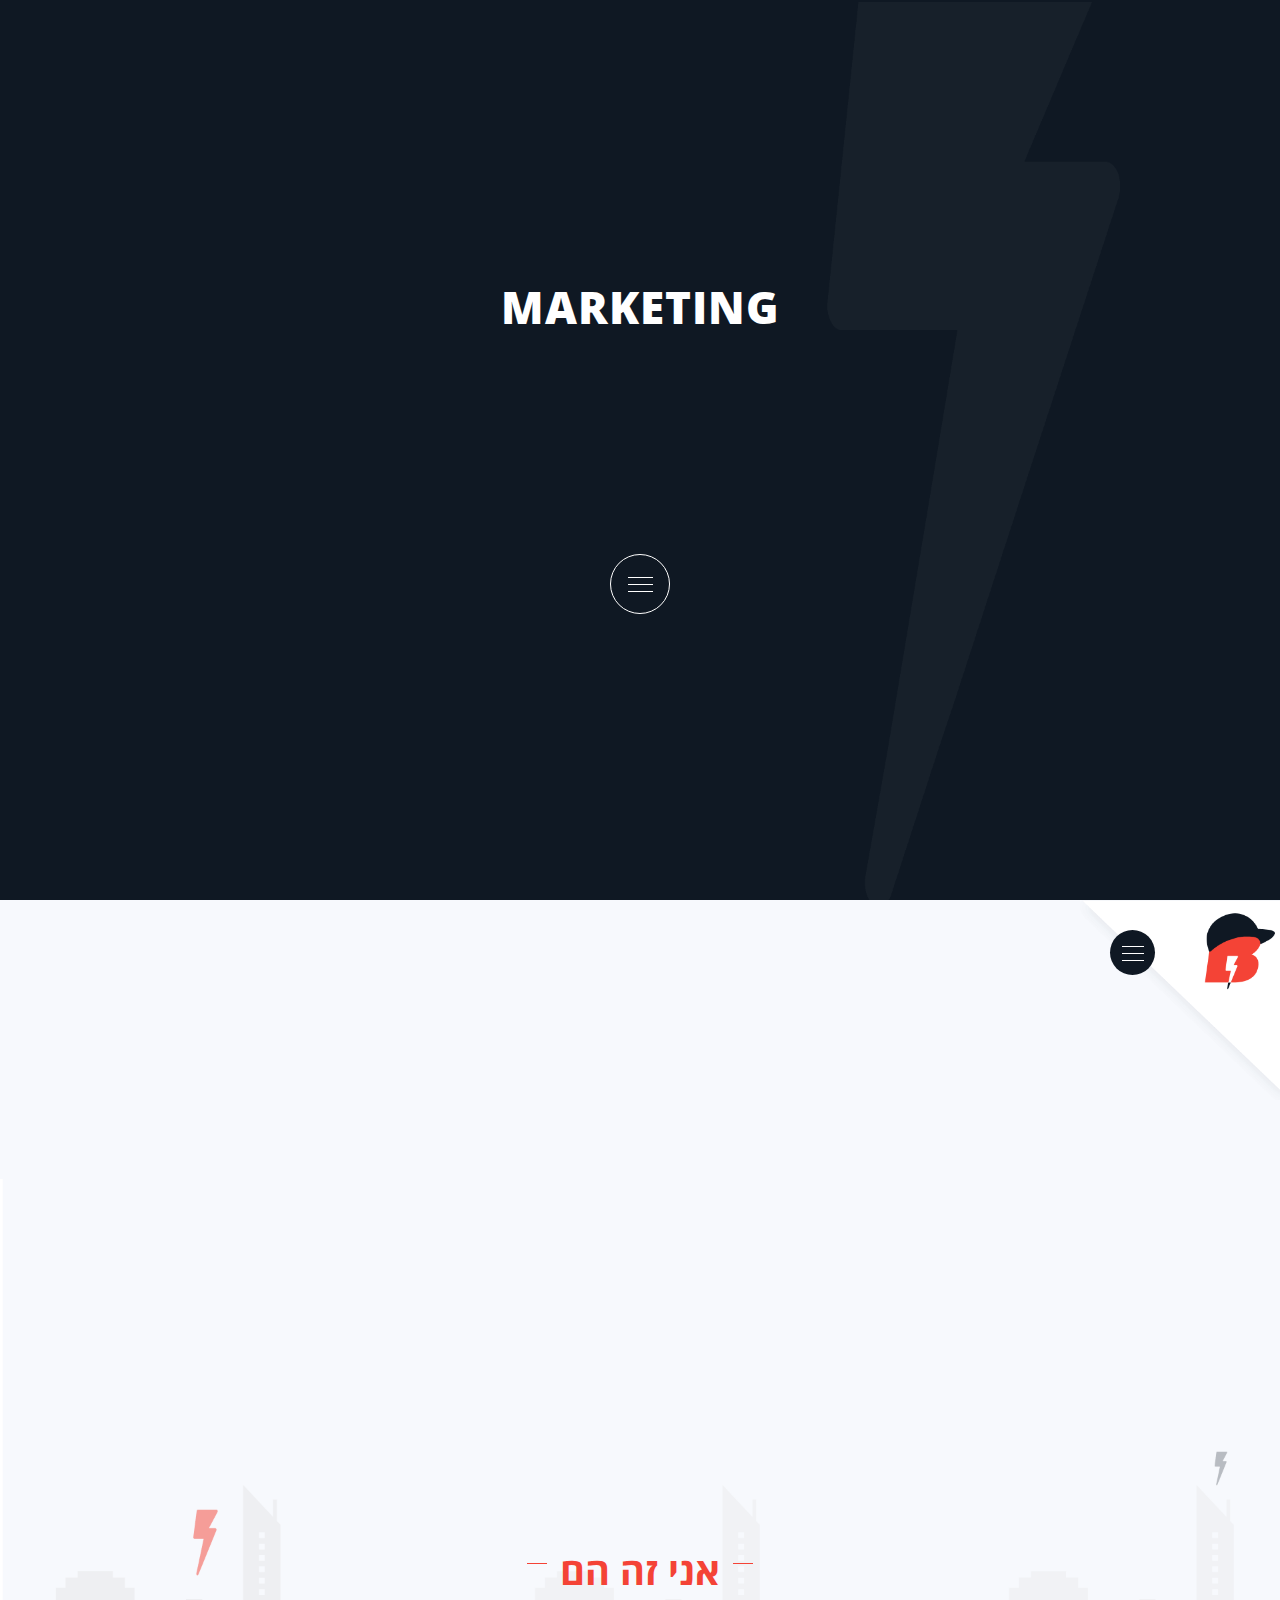
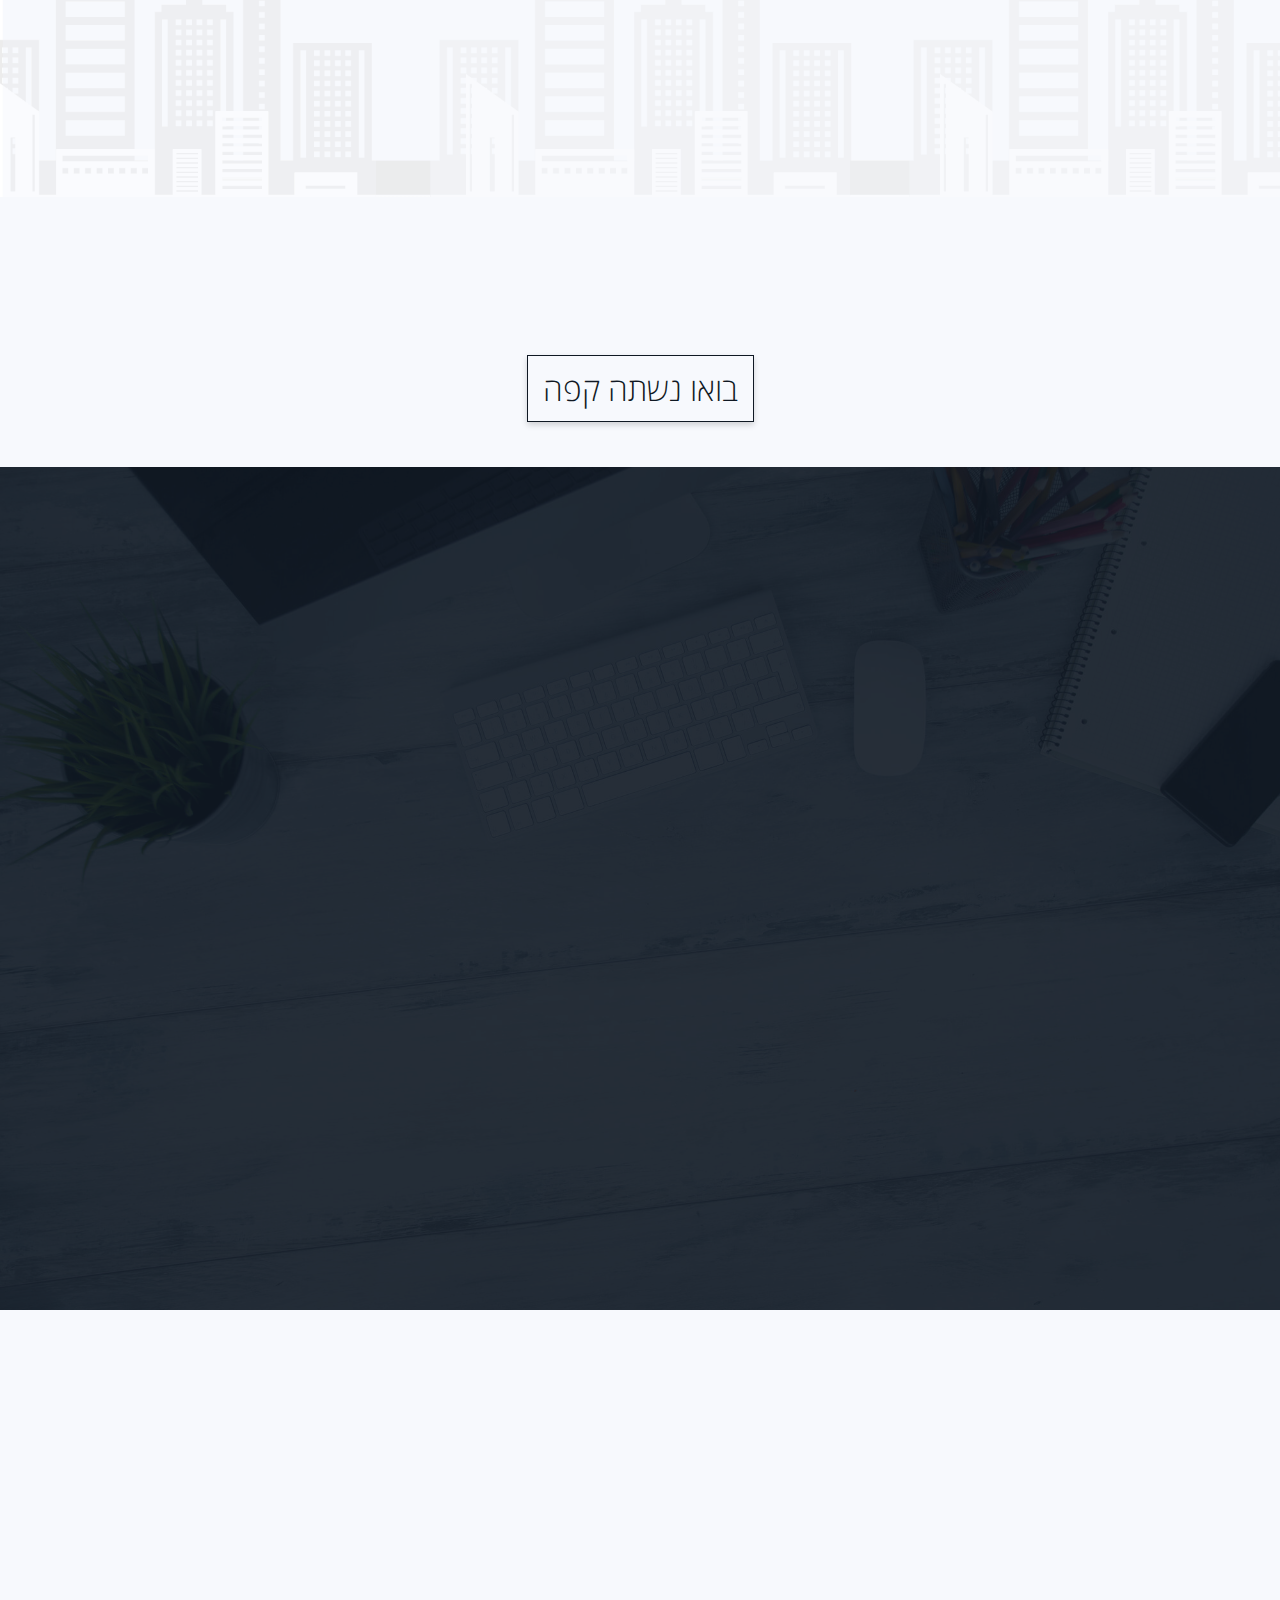
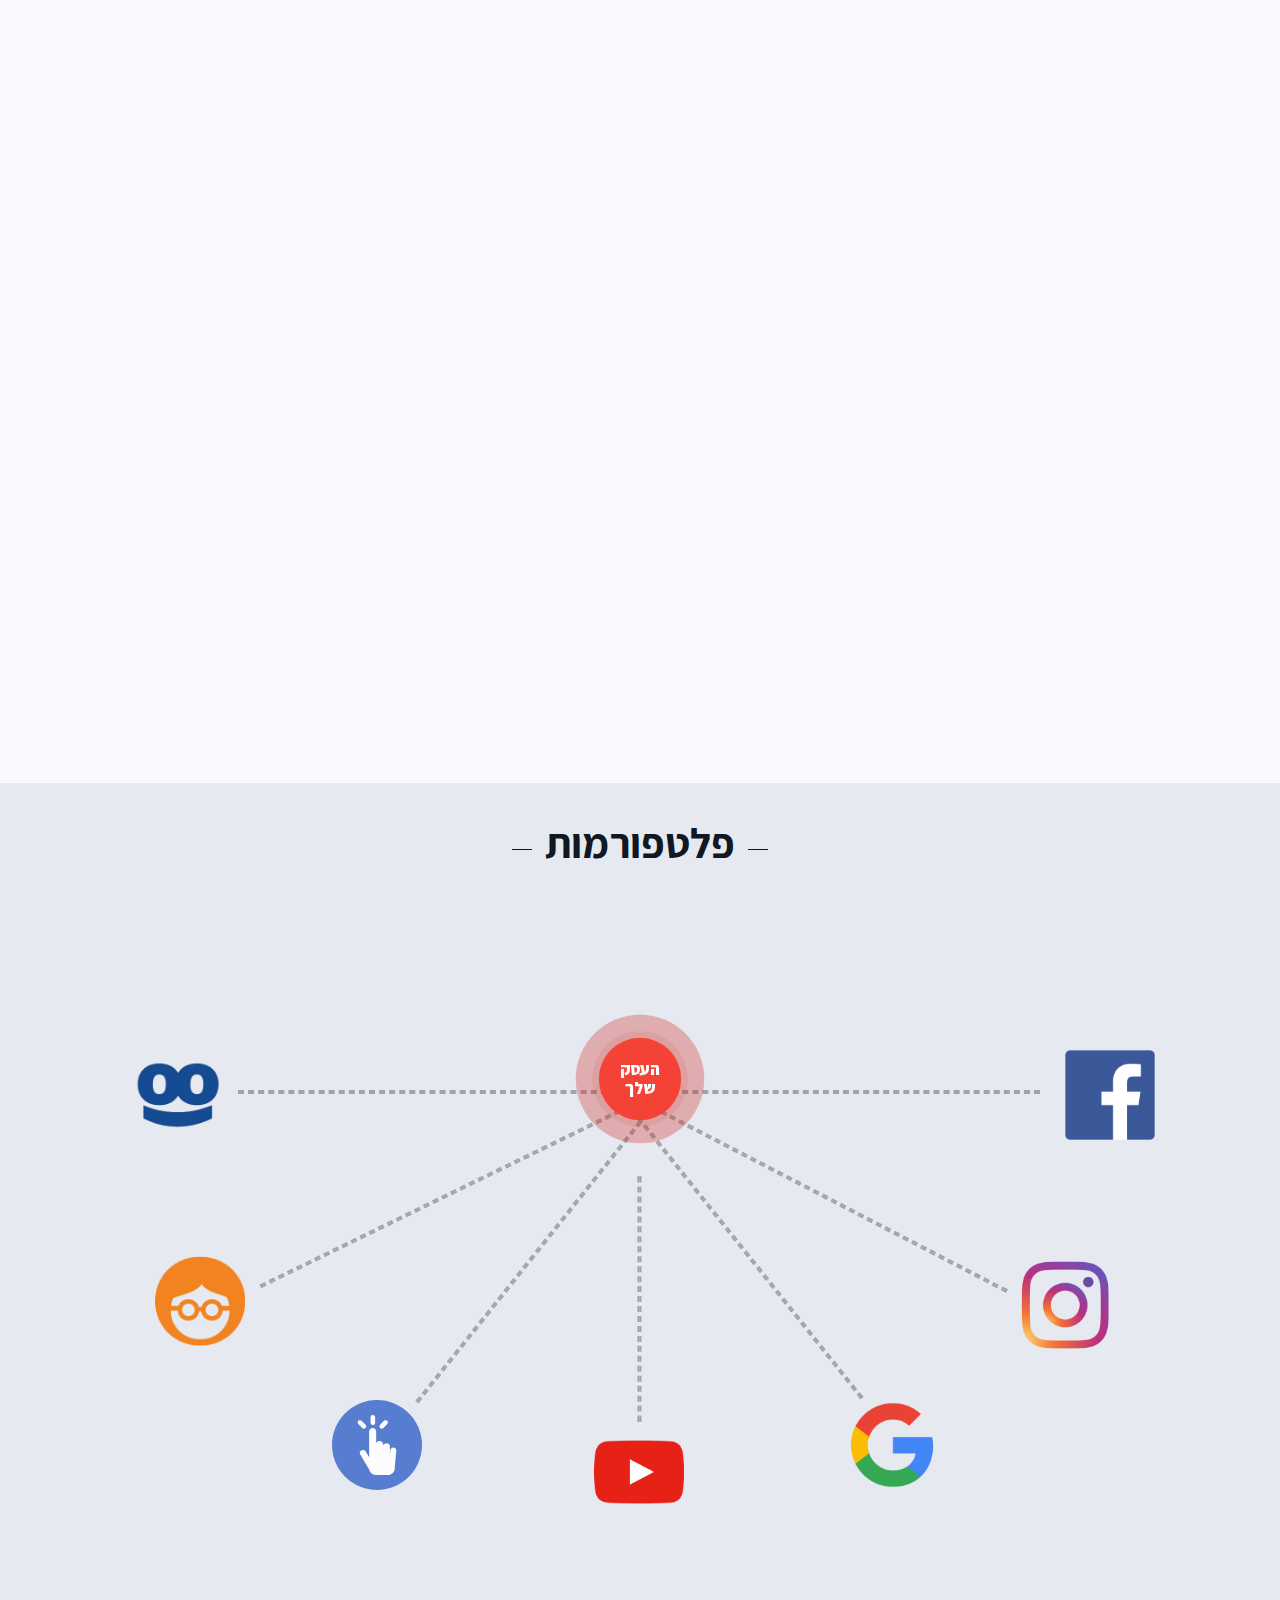
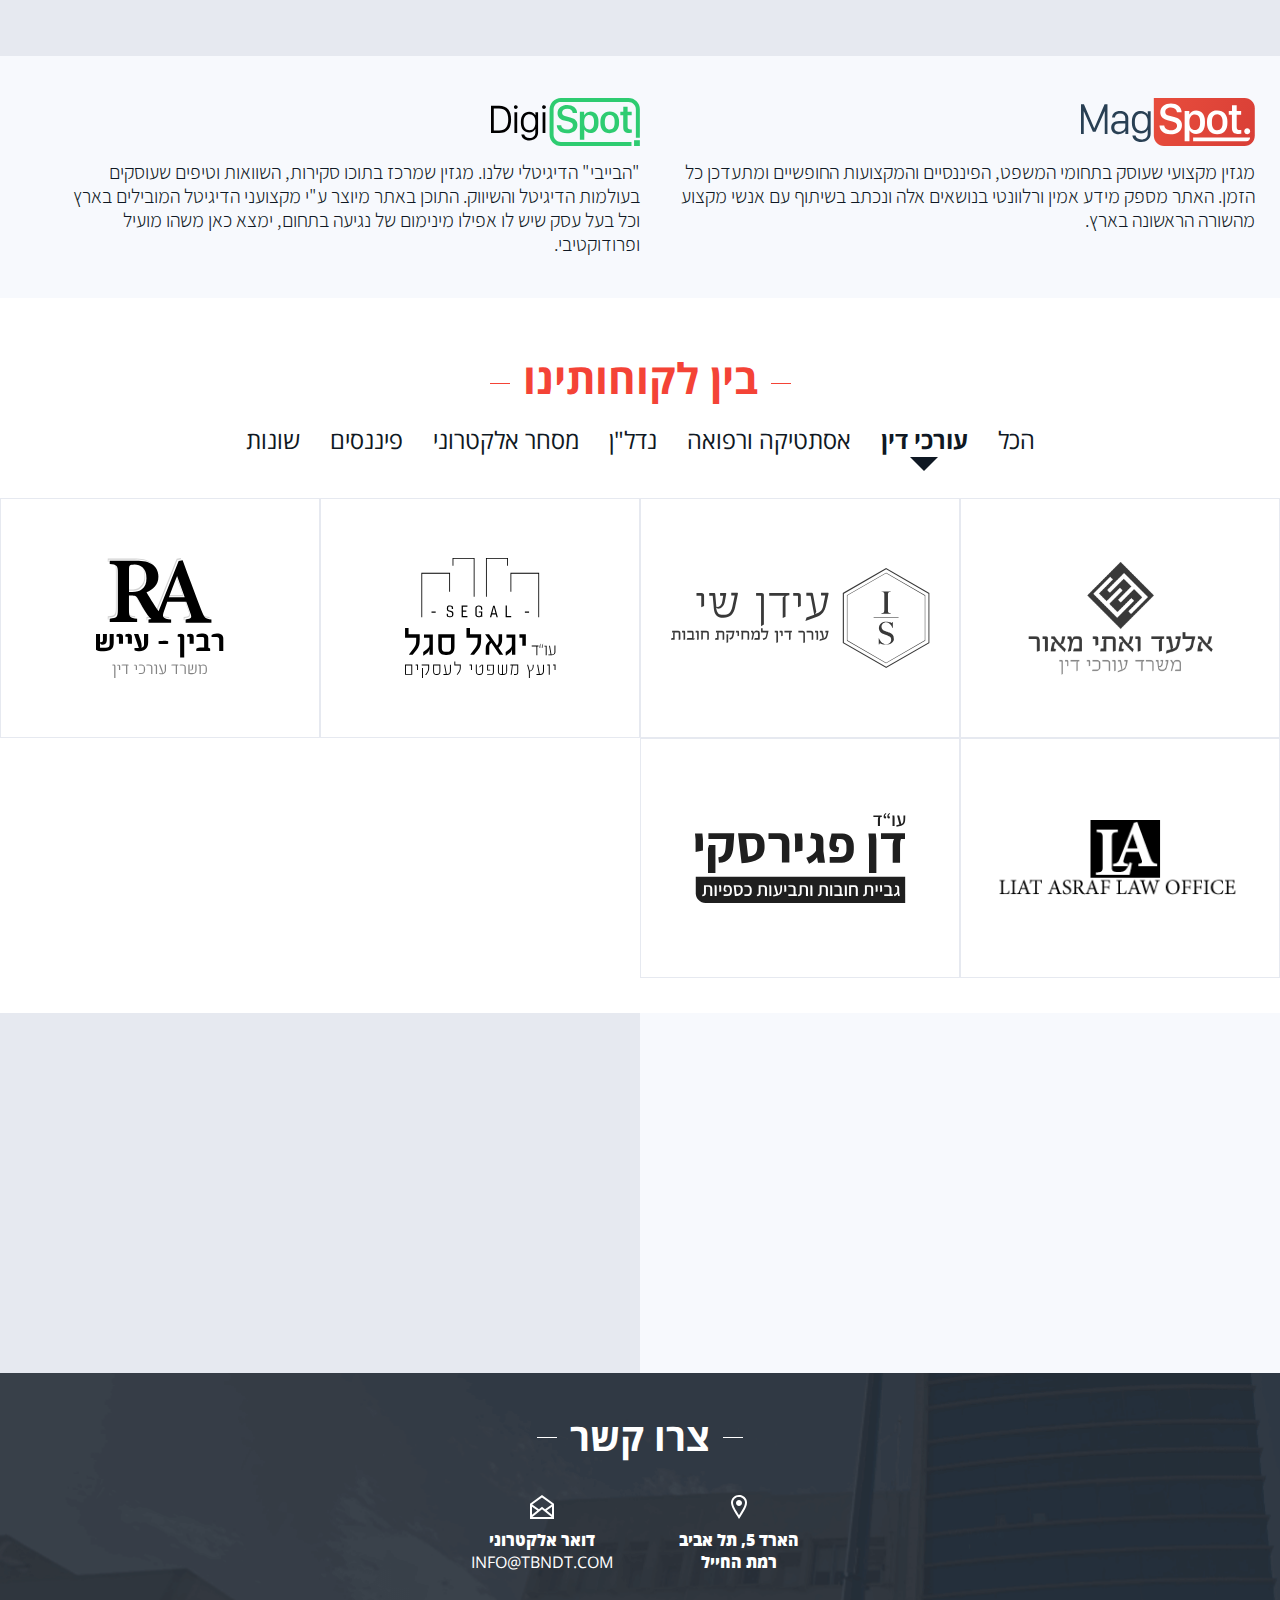
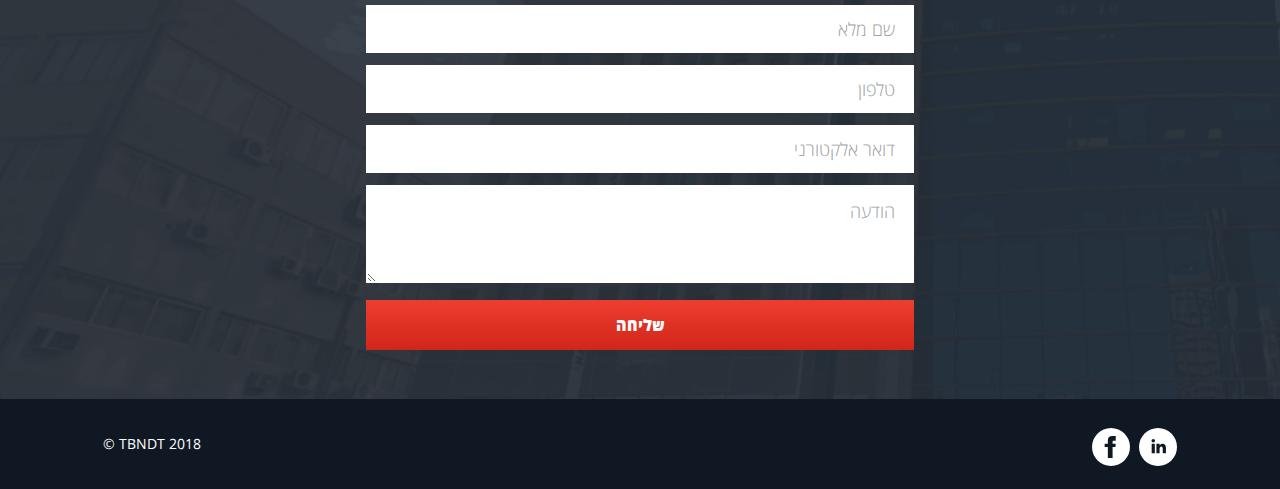
<file: index.html>
<!DOCTYPE html>
<html lang="he" dir="rtl">

<head>
    <meta http-equiv="Content-Type" content="text/html; charset=utf-8" />
    <meta name="SKYPE_TOOLBAR" content="SKYPE_TOOLBAR_PARSER_COMPATIBLE" />
    <meta name="viewport" content="width=1000" />
    <meta name="viewport" content="width=device-width, initial-scale=1, maximum-scale=1, user-scalable=no">
    <meta http-equiv="x-ua-compatible" content="IE=Edge">
    <meta name="description" content="מערכות יחסים עסקיות דיגיטלית ומבוססות תוצאה בלבד" />
    <!-- Chrome, Firefox OS, Opera and Vivaldi -->
    <meta name="theme-color" content="#000">
    <!-- Windows Phone -->
    <meta name="msapplication-navbutton-color" content="#000">
    <!-- iOS Safari -->
    <meta name="apple-mobile-web-app-status-bar-style" content="#000">
    <title>TBNDT - Marketing is everything</title>
    <meta name="keywords" content="TBNDT, הבנדיט, פרפורמנס, לידים, מבוסס תוצאה">
    <meta name="google-site-verification" content="rgDt32C3xG3JA0INaO7xtPVW_fKAtSCuYOJhjAU_an8" />
    <link rel="icon" type="image/ico" href="images/favicon.ico" />
    <link href="css/screen.css" rel="stylesheet" />
    <link href="css/fonts.css" rel="stylesheet" />
    <link href="css/responsive.css" rel="stylesheet" />
    <link href="css/owl.carousel.css" rel="stylesheet" />
    <link href="css/fixes.css" rel="stylesheet" />
    <script src="js/jquery.min.js"></script>
    <!--[if IE]><script src="js/html5shiv.js"></script><![endif]-->
    <script src="js/placeholder.js"></script>
    <script src="js/browser-selector.js"></script>
    <script src="js/gambit-smoothscroll-min.js"></script>
    <script src="js/jquery.parallax-1.1.3.js"></script>
    <script src="js/isotope.pkgd.js"></script>

    <meta property="og:url" content="https://tbndt.com">
    <meta property="og:image" content="http://tbndt.com/img.png">
    <meta property="og:description" content="Marketing is everything">
    <meta property="og:title" content="TBNDT.COM">

    <!--  <script src="js/owl.carousel.js"></script>    -->

    <!-- Google Tag Manager -->
    <script>(function (w, d, s, l, i) {
            w[l] = w[l] || []; w[l].push({
                'gtm.start':
                    new Date().getTime(), event: 'gtm.js'
            }); var f = d.getElementsByTagName(s)[0],
                j = d.createElement(s), dl = l != 'dataLayer' ? '&l=' + l : ''; j.async = true; j.src =
                    'https://www.googletagmanager.com/gtm.js?id=' + i + dl; f.parentNode.insertBefore(j, f);
        })(window, document, 'script', 'dataLayer', 'GTM-NRRD89F');</script>
    <!-- End Google Tag Manager -->

</head>

<body class="">
    <div id="full_wrapper">
        <div class="main">
            <div class="main_banner_area" id="section_1">
                <div class="bg" data-stellar-background-ratio='0.4' style=" background-image: url(images/site/bg.png);"></div>
                <div class="banner_detail">
                    <a href="javascript:void(0)" class="brand">
                        <img src="images/site/logo.png" alt="">
                    </a>
                    <h1>marketing is everything.</h1>
                    <a href="javascript:void(0)" class="menu_btn">
                        <span></span>
                    </a>
                </div>
                <div id="curtain--bg"></div>
                <div class="menu_">
                    <div class="menu_wrapper">
                        <a href="javascript:void(0)" class="close_btn">
                            <img src="images/site/close_btn.png" alt="">
                        </a>
                        <a href="#section_1" class="brand">
                            <img src="images/site/logo.png" alt="">
                        </a>
                        <ul class="menu_list">
                            <li>
                                <a href="#section_2">מי אני?</a>
                            </li>
                            <li>
                                <a href="#section_3">מה אני?</a>
                            </li>
                            <li>
                                <a href="#services_id">שירותים</a>
                            </li>
                            <li>
                                <a href="#platform_id">פלטפורמות</a>
                            </li>
                            <li>
                                <a href="#among_client">בין לקוחותינו</a>
                            </li>
                            <li>
                                <a href="#section_4">טכנולוגיה</a>
                            </li>
                            <li>
                                <a href="#section_5">צרו קשר</a>
                            </li>
                        </ul>
                    </div>
                </div>
            </div>
            <div class="who_" id="section_2">
                <!--style="background-image: url(images/site/bg_2.png)"-->
                <div class="bg_parrallex" style="background-image: url(images/site/bg_2.png)" data-stellar-ratio="0.7"></div>
                <div class="hat">
                    <div class="triangle" style="background-image: url(images/site/hat.png)">
                    </div>
                    <a href="javascript:void(0)" class="menu_btn">
                        <span></span>
                    </a>
                </div>
                <div class="wrapper">
                    <div class="top_blog animateblock">
                        <h2>מי אני?</h2>
                        <p>אני מדבר בגוף יחיד כי אני ה TBNDT, לא אדם אלא דרך חיים וסגנון. מאז 2010 אני מטייל לי בעולמות השיווק
                            הדיגיטלי ורוקם מערכות יחסים שמבוססות על תוצאות בלבד. שיווקתי סוללות למכשירי שמיעה, חול מהירח
                            ונדל”ן במיאמי. אני יכול למצוא לקוח, לכל מוצר או שירות אפשרי בכל נקודה בעולם.</p>
                        <p>האותיות האלה, TBNDT, מייצגות רעיון, יותר מהכל. רעיון שבועט אותי מהמיטה כל בוקר ושאיתו אני הולך לישון
                            מחובק כל לילה.</p>
                        <p>
                            ניהלתי תקציבי עתק בכל המדיות ולמדתי את הסטטיסטיקות בכל תעשיה. מתוך הבנה שלכל תחום עיסוק יש מאפיינים אחרים, אני יודע להתאים
                            מודל עבודה אישי ונכון לכל אחד. ביחד נבין מהם הצרכים הבוערים של העסק שלכם: הגדלת המכירות, ייצור
                            לידים איכותיים, הגברת החשיפה, שיפור תדמית, מה שלא יהיה. מרגישים שמאמצי הפרסום שלכם מפוזרים ולא
                            פוגעים במטרה? הגיע הזמן לשינוי. גם אם נדמה לכם שהתקציב שאתם משקיעים על שיווק באינטרנט שווה כל
                            שקל, תסמכו עליי, זה יכול להיות הרבה, הרבה יותר טוב.
                        </p>
                    </div>
                    <div class="blog">
                        <h2>אני זה הם</h2>
                        <div class="col_list cf">
                            <div class="col_">
                                <img src="images/site/col_1.png" alt="">
                                <div class="col_detail">
                                    <div class="ptc">
                                        <h3>אדיר כהן</h3>
                                        <p>ארט-דיירקטור</p>
                                    </div>
                                </div>
                            </div>
                            <div class="col_">
                                <img src="images/site/col_2.png" alt="">
                                <div class="col_detail">
                                    <div class="ptc">
                                        <h3>רועי סטלמן</h3>
                                        <p>מנהל תוכן</p>
                                    </div>
                                </div>
                            </div>
                            <div class="col_">
                                <img src="images/site/col_3.png" alt="">
                                <div class="col_detail">
                                    <div class="ptc">
                                        <h3>יוני עזריה</h3>
                                        <p>מנהל פיתוח עסקי</p>
                                    </div>
                                </div>
                            </div>
                            <div class="col_">
                                <img src="images/site/col_4.png" alt="">
                                <div class="col_detail">
                                    <div class="ptc">
                                        <h3>ניר קרן</h3>
                                        <p>מנהל צוות דיגיטל</p>
                                    </div>
                                </div>
                            </div>
                            <div class="col_">
                                <img src="images/site/col_5.png" alt="">
                                <div class="col_detail">
                                    <div class="ptc">
                                        <h3>ניצן סויסה</h3>
                                        <p>מנכ"ל</p>
                                    </div>
                                </div>
                            </div>
                        </div>
                    </div>
                </div>
                <!-- btn -->
                <div class="coffee_">
                    <a href="#section_5" class="btn_">בואו נשתה קפה</a>
                </div>
            </div>

            <!-- agency -->
            <div class="agency" id="section_3">
                <div class="inner">
                    <div class="col1">
                        <img src="images/site/3.png" class="p1" alt="">
                        <h3>למי קראת משרד פרסום?</h3>
                        <p>מערכת היחסים שתירקם בינינו היא לא מערכת יחסים קלאסית של נותן שירות-לקוח. הלקוחות שלי הם קודם כל שותפים.
                            שותפים לדרך, לתוצאה וכמובן, להצלחה. האינטרסים שלנו חופפים בכל המובנים. אני לא אוהב להשתמש בקלישאות
                            אבל לפעמים צריך לתת להן את הכבוד המגיע להן, הרי לא סתם הן הפכו לקלישאות, אז הנה אחת טובה: ההצלחה
                            שלכם היא ההצלחה שלי. חד וחלק.</p>
                        <p>זה לא משנה אם אתם עסק של עובד אחד או חברת ענק - אני יודע לספק את הלידים ממגוון ערוצים בדיגיטל בקצב
                            גבוה מהיום הראשון, לידים חמים שהם רק שלכם.</p>
                        <h4>אני עושה שיווק - אתם עושים מכירות.</h4>
                        <img src="images/site/2.png" class="p2" alt="">

                    </div>
                    <div class="col2">
                        <h3>תחומים שאני אוהב</h3>
                        <p>עסקים וחברות שמוכרים מוצר או שירות, עם יכולות מכירה מוכחות והליך קליטת לקוח מוגדר.</p>
                        <ul>
                            <li class="i1" style="background-image: url(images/site/currency.png);">פיננסים
                                <div class="drop_box">

                                    <p>
                                        נותני שירותי מטבע,
                                        <br> משכנתאות, אשראי
                                    </p>
                                </div>
                            </li>
                            <li class="i2" style="background-image: url(images/site/stethoscope.png);">אסתטיקה ורפואה
                                <div class="drop_box" style="direction: rtl;">
                                    <p dir="rtl" style="direction: rtl;">מנתחים פלסטיים, רפואת שיניים מתקדמת,
                                        <br> השתלות שיער, מימוש זכויות רפואיות</p>
                                </div>
                            </li>
                            <li class="i3" style="background-image: url(images/site/earth-grid.png);">אונליין
                                <div class="drop_box">
                                    <p>חנויות מסחר אלקטרוני, מוצרי Saas, אפליקציות, גיוס המונים</p>
                                </div>
                            </li>
                            <li class="last i4" style="background-image: url(images/site/law-grid.png);">עריכת דין
                                <div class="drop_box">
                                    <p>מכל תחומי ההתמחות, בכל שפה ולכל המגזרים.</p>
                                </div>
                            </li>
                        </ul>
                    </div>
                </div>
                <div class="balloon"></div>
            </div>
            <div class="services" id="services_id">
                <div class="inner">
                    <h2>שירותים</h2>
                    <div class="serivces_content cf">
                        <div class="s_col s_col1 cf">
                            <a href="javascript:void(0)">
                                <img src="images/site/developing.png" alt="">
                                <p>פיתוח</p>
                                <ul>
                                    <li>פיתוח אתרים רספונסיביים</li>
                                    <li>יצירת ממשקים טכנולוגיים בין פלטפורמות הפרסום לבין הלקוח לצורכי ניתור ובקרה</li>
                                    <li>הטמעות כלים וטכנולוגיות שיווק מתקדמות</li>
                                    <li>בניית נראות במנועי חיפוש</li>
                                </ul>
                            </a>
                        </div>
                        <div class="s_col s_col2 cf">
                            <a href="javascript:void(0)">
                                <img src="images/site/content.png" alt="">
                                <p>תוכן</p>
                                <ul>
                                    <li>קופירייטינג</li>
                                    <li>יצירת תכנים ייעודיים</li>
                                    <li>כתיבת קריאטיב</li>
                                    <li>תוכן שיווקי</li>
                                </ul>
                            </a>
                        </div>
                        <div class="s_col s_col3 cf">
                            <a href="javascript:void(0)">
                                <img src="images/site/design.png" alt="">
                                <p>עיצוב</p>
                                <ul>
                                    <li>מיתוג ובניית שפה חזותית</li>
                                    <li>עיצוב נכסים דיגיטליים - אתר אינטרנט / דף נחיתה</li>
                                    <li>עריכת וידאו שיווקי</li>
                                    <li>עיצוב קריאטיב לקמפיין</li>
                                </ul>
                            </a>
                        </div>
                        <div class="s_col s_col4 cf">
                            <a href="javascript:void(0)">
                                <img src="images/site/construction.png" alt="">
                                <p>תכנון וניהול קמפיין</p>
                                <ul>
                                    <li>הקמה ניהול ואופטימיזציה שוטפת של הקמפיין בכל.</li>
                                </ul>
                            </a>
                        </div>
                    </div>
                    <div class="models">
                        <h2>מודלים</h2>
                        <div class="models_content cf">
                            <div class="m_col cf">
                                <img src="images/site/eye.png" alt="">
                                <p>חשיפה</p>
                            </div>
                            <div class="m_col cf">
                                <img src="images/site/tap.png" alt="">
                                <p>קליקים</p>
                            </div>
                            <div class="m_col cf">
                                <img src="images/site/money-bag.png" alt="">
                                <p>לידים/המרותה</p>
                            </div>
                            <div class="m_col cf">
                                <img src="images/site/net.png" alt="">
                                <p>ניהול מדיה</p>
                            </div>
                            <div class="m_col cf">
                                <img src="images/site/pie-chart.png" alt="">
                                <p>מבוסס תוצאה</p>
                            </div>
                            <div class="m_col cf">
                                <img src="images/site/cooperation.png" alt="">
                                <p>שיתופי פעולה</p>
                            </div>
                        </div>
                    </div>
                </div>
            </div>
            <div class="platform" id="platform_id">
                <div class="inner">
                    <h2>פלטפורמות</h2>
                    <div class="platform_content">
                        <div class="before_circle_inside"></div>
                        <div class="circle">
                            <div class="circle_inside">
                                <div class="circle_inner">
                                    <p>העסק
                                        <br> שלך</p>
                                </div>
                            </div>
                        </div>
                        <div class="after_circle_inside"></div>
                        <div class="platform_content_2">
                            <div class="pcol_1 pcol">
                                <div class="show_div">
                                    <a href="javascript:void(0)">
                                        <img src="images/site/p1.png" alt="">
                                    </a>
                                    <span></span>
                                </div>
                                <div class="hide_div">
                                    <p>
                                        ניהול קמפיינים בפייסבוק
                                        <br> רימרקטינג ומיקוד לקהלים
                                        <br> הקמת וניהול עמודים עסקיים
                                    </p>
                                </div>
                            </div>
                            <div class="pcol_2 pcol">
                                <div class="show_div">
                                    <a href="javascript:void(0)">
                                        <img src="images/site/p2.png" alt="">
                                    </a>
                                    <span></span>
                                </div>
                                <div class="hide_div">
                                    <p>
                                        הקמת וניהול פרופילים
                                        <br>הגדלת נוכחות ברשת החברתית
                                        <br>קידום ממומן של תוכן רלוונטי

                                    </p>
                                </div>
                            </div>
                            <div class="pcol_3 pcol">
                                <div class="show_div">
                                    <a href="javascript:void(0)">
                                        <img src="images/site/p3.png" alt="">
                                    </a>
                                    <span></span>
                                </div>
                                <div class="hide_div">
                                    <p>
                                        קמפיינים במערכת הפרסום של גוגל
                                        <br> SEO ושיפור הדירוג בגוגל
                                        <br> דחיקת תוצאות שליליות
                                    </p>
                                </div>
                            </div>
                            <div class="pcol_4 pcol">
                                <div class="show_div">
                                    <a href="javascript:void(0)">
                                        <img src="images/site/p4.png" alt="">
                                    </a>
                                    <span></span>
                                </div>
                                <div class="hide_div">
                                    <p>
                                        פרסום ממוקד ומותאם אישית דרך היוטיוב
                                        <br> הקמת ערוץ יוטיוב והעלאה שוטפת של תכנים
                                        <br> הפקת סרטונים מקצועיים
                                    </p>
                                </div>
                            </div>
                            <div class="pcol_5 pcol">
                                <div class="show_div">
                                    <a href="javascript:void(0)">
                                        <img src="images/site/p5.png" alt="">
                                    </a>
                                    <span></span>
                                </div>
                                <div class="hide_div">
                                    <p>קניית מדיה באתרי
                                        <br>החדשות המובלים בארץ
                                        <br>ובמגזרים שונים.</p>
                                    <a href="javascript:void(0)">
                                        <img src="images/site/t1.png" alt="">
                                    </a>
                                    <a href="javascript:void(0)">
                                        <img src="images/site/t2.png" alt="">
                                    </a>
                                    <a href="javascript:void(0)">
                                        <img src="images/site/t4.png" alt="">
                                    </a>
                                    <a href="javascript:void(0)">
                                        <img src="images/site/t5.png" alt="">
                                    </a>
                                    <a href="javascript:void(0)">
                                        <img src="images/site/t6.png" alt="">
                                    </a>
                                </div>
                            </div>
                            <div class="pcol_6 pcol">
                                <div class="show_div">
                                    <a href="javascript:void(0)">
                                        <img src="images/site/p6.png" alt="">
                                    </a>
                                    <span></span>
                                </div>
                                <div class="hide_div">
                                    <p>פרסום ממוקד באאוטבריין, מפלטפורמות הפרסום הגדולות בעולם</p>
                                </div>
                            </div>
                            <div class="pcol_7 pcol">
                                <div class="show_div">
                                    <a href="javascript:void(0)">
                                        <img src="images/site/p7.png" alt="">
                                    </a>
                                    <span></span>
                                </div>
                                <div class="hide_div">
                                    <p>
                                        פרסום בטאבולה, פלטפורמת הפרסום הגדולה בישראל
                                    </p>
                                </div>
                            </div>
                        </div>
                    </div>
                </div>
            </div>
            <div class="platform_bottom cf">
                <div class="inner cf">
                    <div class="pb_col cf">
                        <a href="https://magspot.co.il/" target="_blank">
                            <img src="images/site/pb1.png" alt="">
                        </a>
                        <p>מגזין מקצועי שעוסק בתחומי המשפט, הפיננסיים והמקצועות החופשיים ומתעדכן כל הזמן. האתר מספק מידע אמין
                            ורלוונטי בנושאים אלה ונכתב בשיתוף עם אנשי מקצוע מהשורה הראשונה בארץ.</p>
                    </div>
                    <div class="pb_col cf">
                        <a href="https://digispot.co.il/" target="_blank">
                            <img src="images/site/pb2.png" alt="">
                        </a>
                        <p>"הבייבי" הדיגיטלי שלנו. מגזין שמרכז בתוכו סקירות, השוואות וטיפים שעוסקים בעולמות הדיגיטל והשיווק.
                            התוכן באתר מיוצר ע"י מקצועני הדיגיטל המובילים בארץ וכל בעל עסק שיש לו אפילו מינימום של נגיעה
                            בתחום, ימצא כאן משהו מועיל ופרודוקטיבי.</p>
                    </div>
                </div>
            </div>
            <div class="brands" id="among_client">
                <h2>בין לקוחותינו</h2>
                <div class="brand_tab_title">
                    <ul class="js-filter">
                        <li>
                            <a href="javascript:void(0)" data-filter="*" class="button all">הכל</a>
                        </li>
                        <li>
                            <a href="javascript:void(0)" data-filter=".filter2" class="button active s_tab">עורכי דין</a>
                        </li>
                        <li>
                            <a href="javascript:void(0)" data-filter=".filter3" class="button">אסתטיקה ורפואה</a>
                        </li>
                        <li>
                            <a href="javascript:void(0)" data-filter=".filter4" class="button">נדל"ן</a>
                        </li>
                        <li>
                            <a href="javascript:void(0)" data-filter=".filter5" class="button">מסחר אלקטרוני</a>
                        </li>
                        <li>
                            <a href="javascript:void(0)" data-filter=".filter6" class="button">פיננסים</a>
                        </li>
                        <li>
                            <a href="javascript:void(0)" data-filter=".filter7" class="button">שונות</a>
                        </li>
                    </ul>
                </div>
                <div class="brand_tab_content">
                    <div class="brand_images">


                        <a href="javascript:void" class="grid-item filter2">
                            <img src="images/site/tab3.png" alt="">
                        </a>
                        <a href="javascript:void" class="grid-item filter2">
                            <img src="images/site/tab2.png" alt="">
                        </a>
                        <a href="javascript:void" class="grid-item filter2">
                            <img src="images/site/tab1.png" alt="">
                        </a>


                        <a href="javascript:void" class="grid-item filter2">
                            <img src="images/site/tab5.png" alt="">
                        </a>
                        <a href="javascript:void" class="grid-item filter2">
                            <img src="images/site/tab6.png" alt="">
                        </a>
                        <a href="javascript:void" class="grid-item filter2">
                            <img src="images/site/tab7.png" alt="">
                        </a>


                        <a href="javascript:void" class="grid-item filter3">
                            <img src="images/site/tab11.png" alt="">
                        </a>
                        <a href="javascript:void" class="grid-item filter3">
                            <img src="images/site/tab10.png" alt="">
                        </a>
                        <a href="javascript:void" class="grid-item filter3">
                            <img src="images/site/tab9.png" alt="">
                        </a>
                        <a href="javascript:void" class="grid-item filter3">
                            <img src="images/site/tab8.png" alt="">
                        </a>


                        <a href="javascript:void" class="grid-item filter3">
                            <img src="images/site/tab15.png" alt="">
                        </a>
                        <a href="javascript:void" class="grid-item filter3">
                            <img src="images/site/tab14.png" alt="">
                        </a>
                        <a href="javascript:void" class="grid-item filter3">
                            <img src="images/site/tab13.png" alt="">
                        </a>
                        <a href="javascript:void" class="grid-item filter3">
                            <img src="images/site/tab12.png" alt="">
                        </a>


                        <a href="javascript:void" class="grid-item filter4">
                            <img src="images/site/tab19.png" alt="">
                        </a>
                        <a href="javascript:void" class="grid-item filter4">
                            <img src="images/site/tab18.png" alt="">
                        </a>
                        <a href="javascript:void" class="grid-item filter4">
                            <img src="images/site/tab17.png" alt="">
                        </a>
                        <a href="javascript:void" class="grid-item filter4">
                            <img src="images/site/tab16.png" alt="">
                        </a>


                        <a href="javascript:void" class="grid-item filter5">
                            <img src="images/site/tab24.png" alt="">
                        </a>
                        <a href="javascript:void" class="grid-item filter5">
                            <img src="images/site/tab23.png" alt="">
                        </a>
                        <a href="javascript:void" class="grid-item filter5">
                            <img src="images/site/tab22.png" alt="">
                        </a>
                        <a href="javascript:void" class="grid-item filter4">
                            <img src="images/site/tab20.png" alt="">
                        </a>


                        <a href="javascript:void" class="grid-item filter5">
                            <img src="images/site/tab21.png" alt="">
                        </a>
                        <a href="javascript:void" class="grid-item filter5">
                            <img src="images/site/tab26.png" alt="">
                        </a>
                        <a href="javascript:void" class="grid-item filter5">
                            <img src="images/site/tab25.png" alt="">
                        </a>
                        <a href="javascript:void" class="grid-item filter6">
                            <img src="images/site/tab30.png" alt="">
                        </a>


                        <a href="javascript:void" class="grid-item filter6">
                            <img src="images/site/tab29.png" alt="">
                        </a>
                        <a href="javascript:void" class="grid-item filter6">
                            <img src="images/site/tab28.png" alt="">
                        </a>
                        <a href="javascript:void" class="grid-item filter6">
                            <img src="images/site/tab27.png" alt="">
                        </a>
                        <a href="javascript:void" class="grid-item filter6">
                            <img src="images/site/tab33.png" alt="">
                        </a>


                        <a href="javascript:void" class="grid-item filter6">
                            <img src="images/site/tab32.png" alt="">
                        </a>
                        <a href="javascript:void" class="grid-item filter7">
                            <img src="images/site/tab37.png" alt="">
                        </a>
                        <a href="javascript:void" class="grid-item filter7">
                            <img src="images/site/tab36.png" alt="">
                        </a>
                        <a href="javascript:void" class="grid-item filter7">
                            <img src="images/site/tab35.png" alt="">
                        </a>


                        <a href="javascript:void" class="grid-item filter7">
                            <img src="images/site/tab34.png" alt="">
                        </a>
                        <a href="javascript:void" class="grid-item filter7">
                            <img src="images/site/tab41.png" alt="">
                        </a>
                        <a href="javascript:void" class="grid-item filter7">
                            <img src="images/site/tab40.png" alt="">
                        </a>
                        <a href="javascript:void" class="grid-item filter7">
                            <img src="images/site/tab39.png" alt="">
                        </a>


                        <a href="javascript:void" class="grid-item filter7">
                            <img src="images/site/tab38.png" alt="">
                        </a>
                        <a href="javascript:void" class="grid-item filter7">
                            <img src="images/site/tab45.png" alt="">
                        </a>
                        <a href="javascript:void" class="grid-item filter7">
                            <img src="images/site/tab44.png" alt="">
                        </a>
                        <a href="javascript:void" class="grid-item filter7">
                            <img src="images/site/tab43.png" alt="">
                        </a>
                        <a href="javascript:void" class="grid-item filter7">
                            <img src="images/site/tab42.png" alt="">
                        </a>


                        <a href="javascript:void" class="grid-item filter7">
                            <img src="images/site/tab46.png" alt="">
                        </a>
                        <a href="javascript:void" class="grid-item filter7">
                            <img src="images/site/tab48.png" alt="">
                        </a>
                        <a href="javascript:void" class="grid-item filter7">
                            <img src="images/site/tab47.png" alt="">
                        </a>

                    </div>
                </div>
            </div>
            <!-- technology -->
            <div class="technology" id="section_4">
                <div class="right_col" style="background-color:#F7F9FD;">
                    <div class="inner">
                        <h2>טכנולוגיה</h2>
                        <p>
                            אני מקצה את כל הכלים הטכנולוגים שיתמכו בשיתוף הפעולה
                            <br> שלנו, פיתחתי מערכות וממשקי ניהול לקוח (CRM) שבהן תוכלו
                            <br> לנהל את כל הפניות, פגישות, עסקאות, ועוד. יש לחברה שלכם
                            <br> כבר מערכת כזו? אני אתממשק אליה. ברגע שבחרתי בחברה
                            <br> שלך - אני אעשה כל מה שצריך כדי שהשותפות בינינו תצליח.
                        </p>
                        <a href="javascript:void(0)" class="">כניסת לקוחות</a>
                    </div>
                </div>
                <div class="left_col" style="background-color:#E6E9F0;">
                    <img src="images/site/screenshot.png" alt="">
                </div>
                <div class="clear"></div>
            </div>
            <!-- icon -->
        </div>
        <div class="push">
            <!-- -->
        </div>
    </div>
    <div class="popup">
        <div class="inner"></div>
        <div class="inner_contact">
            <span>
                <img src="images/site/test.png" alt="">
            </span>
            <h2>כניסת לקוחות</h2>
            <form action="#" class="myform validator1" method="post">
                <input type="text" placeholder="דוא”ל" class="in" name="u_name" data-validation="[NOTEMPTY]" required>
                <input type="text" placeholder="**********" class="in" name="pass" data-validation="[NOTEMPTY]" required>
                <input type="submit" value="כניסה">
                <i>דוא”ל / סיסמה אינם תקינים</i>
                <a href="javascript:void(0)">שכחתי סיסמה</a>
            </form>
        </div>
    </div>
    <footer>
        <div class="top_col" id="section_5">
            <div>
                <h2>צרו קשר</h2>
            </div>
            <div class="add">
                <div class="col" style="background-image: url(images/site/location-icon.png)">
                    <h5>הארד 5, תל אביב
                        <br> רמת החייל</h5>
                </div>
                <div class="col" style="background-image: url(images/site/email.png)">
                    <h5>דואר אלקטרוני</h5>
                    <a href="mailto:info@tbndt.com">INFO@TBNDT.COM</a>
                </div>
            </div>
            <div class="contact_form thankyou">
                <div class="inner">
                    <img src="images/site/thankyou.png" alt="">
                    <h3>קיבלנו, נהיה בקשר!</h3>
                </div>
                <form action="#" class="myform validator" method="post">
                    <input type="text" class="in" placeholder="שם מלא" name="name" data-validation="[NOTEMPTY]" required>
                    <input type="text" class="in no" placeholder="טלפון" id="phone" onkeypress="phoneno()" maxlength="10" name="phone" data-validation="[NOTEMPTY]"
                        required>
                    <input type="text" class="in" placeholder="דואר אלקטורני" name="email" data-validation="[NOTEMPTY]" required>
                    <textarea placeholder="הודעה" name="message" class=" in in_a"></textarea>
                    <p class="antispam">Leave this empty:
                        <input type="text" name="url" class="url" />
                    </p>
                    <input type="submit" value="שליחה">
                </form>
            </div>
        </div>
        <div class="bottom_col">
            <div class="inner">
                <p>© TBNDT 2018</p>
                <div class="link">
                    <a href="https://www.linkedin.com/company/tbndt1/" target="_blank">
                        <img src="images/site/linkedin.png" alt="">
                    </a>
                    <a href="https://www.facebook.com/TBNDT-2673359342690104" target="_blank">
                        <img src="images/site/facebook.png" alt="">
                    </a>
                </div>
                <div class="clear"></div>
            </div>
        </div>

    </footer>

    <script src="js/owl.carousel.js"></script>
    <script src="js/stellar.js"></script>
    <script src="js/jquery.validate.min.js"></script>
    <script src="js/scripts.js"></script>
    <script>
        $('.technology .right_col .inner').height($('.technology .right_col').height())
        if ($(window).width() > 960) {

            $('.bg').stellar();

            $.stellar({
                horizontalScrolling: false
            });

        }


    </script>
    <script>
        $('.technology .right_col a').click(function () {
            $('.popup').addClass('active');
        })
        $('.popup .inner_contact span').click(function () {
            $('.popup').removeClass('active');

        })

        function owl() {
            if ($(window).width() <= 1024) {
                if ($(".col_list").hasClass("owl-carousel")) {
                    return false;
                }
                else {
                    $('.col_list').addClass('owl-carousel')
                    $('.col_list').addClass('owl-theme')
                    $(".col_list").owlCarousel({
                        loop: true,
                        margin: 20,
                        items: 3,
                        responsiveClass: true,
                        rtl: true,
                        nav: false,
                        center: true,
                        autoWidth: true,
                        dots:false
                    });
                }

            }
            else {
                if ($(".col_list").children().hasClass('owl-stage-outer')) {
                    $(".col_list").trigger('destroy.owl.carousel').removeClass('owl-carousel owl-loaded owl-theme');
                    $(".col_list").find('.owl-stage-outer').children().unwrap();
                }
                else {
                    return false;
                }
            }
        }
        $(window).resize(owl);
        $(window).load(owl);


        window.onload = function() {
        if (jQuery(window).width() <= 1024) {
            jQuery('.serivces_content').addClass('owl-carousel');
            jQuery('.serivces_content.owl-carousel').owlCarousel({
                loop: true,
                margin: 0,
                items: 1,
                responsiveClass: true,
                rtl: true,
                dots: true,
                autoHeight : true,

                nav: true

            });
        }
        };

        /* Menu  */
        jQuery('.main_banner_area .banner_detail .menu_btn ,.who_ .hat .menu_btn').click(function () {
            jQuery('.main_banner_area #curtain--bg').addClass('is_open');
            setTimeout(function () {
                jQuery('.main_banner_area .menu_').addClass('is_open');
            }, 800)
        })
        jQuery('.main_banner_area .menu_ .close_btn').click(function () {
            jQuery('.main_banner_area .menu_').removeClass('is_open');
            jQuery('.main_banner_area #curtain--bg').removeClass('is_open');
        })
        jQuery('.menu_ a,.coffee_ .btn_').click(function (e) {
            e.preventDefault();
            var a = $(this).attr('href');

            jQuery('html,body').animate({
                scrollTop: $(a).offset().top
            }, 1300);
            jQuery('.main_banner_area #curtain--bg').removeClass('is_open');
            jQuery('.main_banner_area .menu_').removeClass('is_open');
        });


        jQuery(document).ready(function () {
            var $el = jQuery('.main_banner_area .banner_detail h1'),
                text = $el.text(),
                speed = 100; //ms

            $el.empty();

            //var wordArray = text.split(' '),
            var wordArray = text,
                i = 0;

            INV = setInterval(function () {
                if (i >= wordArray.length - 1) {
                    clearInterval(INV);
                }
                $el.append(wordArray[i]);
                i++;
            }, speed);
            setTimeout(function () {
                jQuery('.main_banner_area .banner_detail h1').addClass('active');
                jQuery('.main_banner_area .banner_detail .brand').addClass('show');
            }, 2600);
        });
        /* Smooth Scroll */
        var _x_ = $('.who_ .hat').offset().top - $('header').outerHeight()
        $(window).scroll(function () {
            wintop = $(window).scrollTop()
            if (wintop > _x_) {
                $('.who_ .hat').addClass('sticky_nav')
            }
            else {
                $('.who_ .hat').removeClass('sticky_nav')
            }
        })

        jQuery('.platform .platform_content .pcol .show_div a').hover(function () {

            if (jQuery(this).parent().siblings('.platform .platform_content .pcol .hide_div').hasClass('open')) {
                jQuery(this).parent().siblings('.platform .platform_content .pcol .hide_div').removeClass('open')
            }
            else {
                jQuery(this).parent().siblings('.platform .platform_content .pcol .hide_div').addClass('open')
            }

        })

        $(window).load(function () {
            var msnry = new Masonry('.brand_images', {
                fitWidth: true,
                isOriginTop: true,
                // columnWidth: 20,

            });

            var $grid = $('.brand_images').isotope({
                itemSelector: '.grid-item',
                layoutMode: 'masonry',
                originLeft: false

            });

            $('.js-filter').on('click', '.button', function () {
                var filterValue = $(this).attr('data-filter');
                $grid.isotope({filter: filterValue});
                var filterElems = $grid.isotope('getFilteredItemElements');
                $('.grid-item').removeClass('filtered');
                $(filterElems).addClass('filtered');
                /* $grid.isotope({ filter: filterValue }, function( $changedItems, instance ) {
                     instance.$allAtoms.filter('.isotope-hidden').removeClass('is-filtered');
                     instance.$filteredAtoms.addClass('is-filtered');
                 });*/

                $('.js-filter a').removeClass('active');
                $(this).addClass('active');
            });
            $('.brands .brand_tab_title ul li a.active').trigger('click');

            $('.brand_images').isotope({
                itemSelector: '.grid-item',
                filter: '.filter2'
            });

            var initShow = 12; //number of items loaded on init & onclick load more button
            var counter = 8; //counter for load more button
            var iso = $grid.data('isotope'); // get Isotope instance
            //append load more button
            $grid.after('<button id="load-more">ראה עוד</button>');

            loadMore(initShow); //execute function onload
            var show = true;
            function loadMore(toShow) {
                $grid.find(".hidden").removeClass("hidden");

                var hiddenElems = iso.filteredItems.slice(toShow, iso.filteredItems.length).map(function (item) {
                    return item.element;
                });
                $(hiddenElems).addClass('hidden');
                $grid.isotope('layout');

                //when no more to load, hide show more button
                if (hiddenElems.length == 0) {
                    jQuery("#load-more").hide();
                } else {
                    jQuery("#load-more").show();
                };

                if (jQuery('.filter2').length < 12 && jQuery('.s_tab').hasClass('active')) {
                    jQuery("#load-more").hide();

                }

            }
            //when load more button clicked
            $("#load-more").click(function () {
                if ($('.js-filter').data('clicked')) {
                    //when filter button clicked, set initial value for counter
                    counter = 8;
                    $('.js-filter').data('clicked', false);
                } else {
                    counter = counter;
                };

                counter = counter + initShow;

                loadMore(counter);
            });

            //when filter button clicked
            $(".js-filter").click(function () {
                $(this).data('clicked', true);
                loadMore(initShow);
            });
        });
    </script>
    <!-- Google Tag Manager (noscript) -->
    <noscript>
        <iframe src="https://www.googletagmanager.com/ns.html?id=GTM-NRRD89F" height="0" width="0" style="display:none;visibility:hidden"></iframe>
    </noscript>
    <!-- End Google Tag Manager (noscript) -->
</body>

</html>
</file>
<file: css/screen.css>
@charset "utf-8";
/* CSS Document */
/* Media Style Sheet
-----------------------------------------------------------------------------

Prototype Version:  2.4

*/

/* Table of Contents
-----------------------------------------------------------------------------

1. Clean Base
2. Base Typography
3. Images
4. Links
5. Forms
6. Tables
7. Framework

*/

/* 1. Create a Clean Base
------------------------------------------------------------------------------*/

html, body, br, hr, div, span, a, object, iframe, ul, ol, dl, li, dt, dd, h1, h2, h3, h4, h5, h6, p, blockquote, q, address,
small, big, cite, dfn, ins, del, i, em, b, strong, sup, sub, strike, pre, code, samp, kbd, var, tt, form, fieldset, legend, label,
input, textarea, option, .nobox {background: transparent; border: 0; font-size: 100%; margin: 0; outline: 0; padding: 0; vertical-align: baseline; direction: rtl; font-family: 'Open Sans Hebrew';}
article, aside, details, figcaption, figure, footer, header, hgroup, menu, nav, section {display: block;}

blockquote, q {quotes: none;}
br {height: 0;}
ul, ol, dl, li {margin:0; padding:0;  color: #555555; font-size: 14px; line-height: 24px;}
html, body{height: 100%; -webkit-appearance:none; border:none; -webkit-text-size-adjust:none;}
body{position:relative;}

/* Class for clearing floats */
.clear {clear:both; display:block; overflow:hidden; visibility:hidden; width:0; height:0;}
.cf:after,.cf:before{display: table;content: ''}
.cf:after{clear: both;}
*{-webkit-box-sizing: border-box;-moz-box-sizing: border-box;box-sizing: border-box;}
*:before,*:after {-webkit-box-sizing: border-box;-moz-box-sizing: border-box;box-sizing: border-box;}

/* 2. Define Base Typography
------------------------------------------------------------------------------*/

/* Create the Default Headers  */
h1, h2, h3, h4, h5, h6 {}

/* Create the Default Paragraphs */
p { color: #555555; font-size: 14px; line-height: 24px;}


/* Specific Header Settings */
h1 {font-weight:bold; font-size:36px; color:#fff; }
h2{color: #fff;position: relative;display: inline-block;vertical-align: top;font-size: 42px;line-height: 40px;}
h2:after, h2:before{content: '';position: absolute;top: 21px;width: 20px;height:1px;background-color: #fff;}
h2:after{left: -33px;}
h2:before{right: -33px;}
h3 {font-size:18px; }
h4 {font-size:16px;}
h5 {font-size: 14px;}
h6 {font-size: 12px;}


/* Other Typo */
strong {font-weight: bold;}
hr {border:0 #000 solid; border-top-width: 1px; clear: both; height: 0;}
ol {list-style: decimal;}
ul {list-style: disc;}

/* 3. Images
------------------------------------------------------------------------------*/

/* Remove border around linked images */
img {border: 0; border-style: none;}

/* 4. Links
------------------------------------------------------------------------------*/

/* Default Link Types */
a {color: #000000; font-size: 16px; text-decoration:none;}
/*a:hover {text-decoration:underline}*/
a:active {color: #e8941a;}
a:focus {outline: none;}
a.current{color: #e8941a;}


/* 5. Forms
------------------------------------------------------------------------------*/

input[type='submit']{ -webkit-appearance:none; border:none; -webkit-text-size-adjust:none; }
input {-webkit-border-radius:0; border-radius:0;}

::-webkit-input-placeholder{ color: #98999d;}
:-moz-placeholder{ color: #98999d;}
::-moz-placeholder{ color: #98999d;}
:-ms-input-placeholder{ color: #98999d;}
::-ms-input-placeholder{ color: #98999d;}
:placeholder-shown{ color: #98999d;}

*{box-sizing: border-box;}

/* Removes fieldset borders. even on Opea 7 */
fieldset {border: 1px solid transparent;}

/* 6. Tables
------------------------------------------------------------------------------*/

/* Table Fixes */
table {border-spacing: 0; border-collapse: collapse;}
td {text-align: left; font-weight: normal;}


/* Removes fieldset borders. even on Opera 7 */
fieldset {border: 1px solid transparent;}


/* 7. Framework
------------------------------------------------------------------------------*/

/* Common CSS */
/*common margin style*/
.m0{margin:0 !important;}
.mr20{margin-right:20px;}
.mt20{margin-top:20px !important;}
.mb80{margin-bottom:80px !important;}
.mt25{ margin-top:25px !important;}
.mt50{ margin-top:50px !important;}

/*all padding zero*/
.p0{padding:0 !important;}
.pt20{padding-top:20px;}

/*common display style*/
.dis-b{display:block}
.pos_rel{ position:relative;}
.hidden{ display:none !important;}

/*border*/
.no_bdr{border:none !important;}

/*common fonts style*/
.f16{ font-size:16px !important;}
.f18{ font-size:18px !important;}
.fbold{font-weight:bold;}

/*transition effect*/
.tra{-webkit-transition: all 0.5s ease;-moz-transition: all 0.5s ease;-o-transition: all 0.5s ease;transition: all 0.5s ease;}

/* Page Layout */
body{font-family: 'Open Sans Hebrew';}
#full_wrapper{min-height: 100%; height: auto !important; height: 100%; margin: 0 auto ; /* the bottom margin is the negative value of the footer's height */}
.wrapper{ width:960px; margin:0 auto;}
.content{ margin:0 auto; padding:0; width:100%;}

/* debug */
body.debug{ background-image: url(../images/site/index.jpg);background-repeat: no-repeat;background-position: top center; }
body.debug *{opacity: 0.7;}

/* Header*/
header{}
header .wrapper{ position:relative;}

/* Banner */
.main_banner_area {background-color: #0F1823;height: 100vh;text-align: center;position: relative; background-size: cover;background-position: bottom;/*background-attachment: fixed;*/background-repeat: no-repeat; position:relative;}
.main_banner_area .bg_img {position: absolute;width: 461px;height: 100%;right: 217px;z-index: 0;background-position: center bottom;background-repeat: no-repeat;}
.main_banner_area .top_logo {position: absolute;top: 41px;left: 37px;}
.main_banner_area .banner_detail {/*padding-top: 200px;*/padding-top: 20vh;} 
.main_banner_area .banner_detail .brand {position: relative;display: inline-block;vertical-align: top;margin-bottom: 74px; opacity: 0;visibility: hidden;-webkit-transition: all 0.5s ease;-moz-transition: all 0.5s ease;-o-transition: all 0.5s ease;transition: all 0.5s ease;}
.main_banner_area .banner_detail .brand.show{opacity: 1;visibility: visible;}
.main_banner_area .banner_detail h1 {direction: ltr;text-transform: uppercase;font-weight: 900;font-size: 44px;letter-spacing: 1px;line-height: 44px;-webkit-transition: all 0.5s ease;-moz-transition: all 0.5s ease;-o-transition: all 0.5s ease;transition: all 0.5s ease; transform: translateY(-150px);}
.main_banner_area .banner_detail h1.active {transform: translateY(0px);}
.main_banner_area .banner_detail .menu_btn {width: 60px;height: 60px;display: inline-block;vertical-align: top;border: 1px solid #fff;border-radius: 50%;margin-top: 75px;position: relative;}
.main_banner_area .banner_detail .menu_btn span {position: absolute;width: 25px;height: 1px;background-color: #fff;top: 50%;left: 0;right: 0;margin: 0 auto;}
.main_banner_area .banner_detail .menu_btn span::after,.main_banner_area .banner_detail .menu_btn span::before{content: '';width: 25px;height: 1px;background-color: #fff;position: absolute;left: 0;right: 0;margin: 0 auto;}
.main_banner_area .banner_detail .menu_btn span::after{top: 7px;}
.main_banner_area .banner_detail .menu_btn span::before{top: -7px;}
.main_banner_area .menu_ {position: fixed;top: 0;left: 0;right: 0;width: 100%;height: 100%;background-color: #0F1823;z-index: 999; opacity: 0;visibility: hidden;-webkit-transition: all 0.5s ease;-moz-transition: all 0.5s ease;-o-transition: all 0.5s ease;transition: all 0.5s ease;}
.main_banner_area #curtain--bg { background: #0F1823;pointer-events: none;position: fixed;-webkit-transform: rotate(38deg);transform: rotate(38deg);-webkit-transform-origin: right top;transform-origin: right top;transition: top 1.5s, right 1.5s;height: 250vh;right: -250vh;top: -250vh;width: 250vh;z-index: 999;}
.main_banner_area #curtain--bg.is_open {right: -100vh;top: 0;} 
.main_banner_area .menu_ .brand {display: inline-block;vertical-align: top;}
.main_banner_area .menu_.is_open {
    opacity: 1;
    visibility: visible;
    top: 0;
    right: 0;
    z-index: 99999;
}
.menu_.is_open {
    z-index: 99999 !important;
}
.main_banner_area .menu_ .menu_wrapper {max-width: 489px;margin: 0 auto;position: relative;margin-top: 109px;

}
.main_banner_area .menu_ .close_btn {display: inline-block;vertical-align: top;position: absolute;left: -110px;top: 58px;}
.main_banner_area .menu_ .menu_list {list-style: none;margin-top: 93px;}
.main_banner_area .menu_ .menu_list li{max-width: 430px;margin: 0 auto;}
.main_banner_area .menu_ .menu_list li a {color: #fff;font-size:44px;font-weight: 100;display: block;line-height:32px;padding-bottom: 29px;border-bottom: 1px solid #FFFFFF;margin-bottom: 14px;text-decoration: none;}
.main_banner_area .bg{position: absolute;left: 0;top: 2px;background-image: url(../images/site/mountain.png);width: 100%;height: 100%;background-size: 100% 100%;z-index: 0;background-repeat: no-repeat;}

.who_ {background-repeat: no-repeat;background-position: center bottom;background-color: #F7F9FD; padding-top: 54px;text-align: center;position: relative;background-size:contain;background-attachment: fixed; overflow:hidden;}
.who_ h2{color: #0F1823;font-size: 42px;line-height: 56px;margin-bottom: 34px;position: relative;display: inline-block;vertical-align: top;font-size: 38px;}
.who_ h2:after, h2:before{content: '';position: absolute;top: 21px;width: 20px;height:1px;background-color: #0F1823;}
.who_ h2:after{left: -33px;}
.who_ h2:before{right: -33px;}
.who_ p {color: #0F1823;font-size: 24px;font-weight: 100;word-spacing: 1px;letter-spacing: 1px;padding-bottom: 40px;line-height: 32px;/*direction: initial;*/}
.who_ .blog {padding-top: 48px;}
.who_ .blog h2 {color: #F44336;}
.who_ .blog h2:after, .who_ .blog h2:before{background-color: #F44336;}
.who_ .top_blog {opacity: 0;visibility: hidden;transform: translateY(10px);-webkit-transition: all 0.5s ease;-moz-transition: all 0.5s ease;-o-transition: all 0.5s ease;transition: all 0.5s ease;}
.who_ .top_blog.animated {opacity: 1;visibility: visible;transform: translateY(0px);}

.who_ .blog .col_ {float: left;max-width: 168px;height: 168px;margin-right: 3.1%;position: relative;cursor: pointer; opacity: 0;visibility: hidden;transform: translateY(20px);-webkit-transition: all 0.5s ease;-moz-transition: all 0.5s ease;-o-transition: all 0.5s ease;transition: all 0.5s ease;}
.who_ .blog .col_.come-in{opacity: 1;visibility: visible;transform: translateY(0px);}
.who_ .blog .col_:last-child {margin-right: 0;}
.who_ .blog .col_list{padding-bottom: 110px;}
.who_ .blog .col_ .col_detail {position: absolute;top: 0;left: 0;right: 0;margin: 0 auto;height: 100%;text-align: center;/*display: table;*/width: 100%; background-color: rgba(244, 67, 54, 0.6);border-radius: 50%; opacity: 0;visibility: hidden;-webkit-transition: all 0.5s ease;-moz-transition: all 0.5s ease;-o-transition: all 0.5s ease;transition: all 0.5s ease;}
.who_ .blog .col_:hover .col_detail{opacity: 1;visibility: visible;} 
/*.who_ .blog .col_ .col_detail .ptc{display: table-cell;vertical-align: middle;}*/
.who_ .blog .col_ .col_detail .ptc {display: block;position: relative;top: 50%;transform: translateY(-50%);}
.who_ .blog .col_ .col_detail h3 {font-size: 24px;color: #fff;line-height: 28px;}
.who_ .blog .col_ .col_detail p{font-size: 24px;color: #fff;padding-bottom: 0;line-height: 28px;}
.who_ .hat {position: absolute;width: 324px;height: 310px;top: 0;right: 0;}
.who_ .hat .triangle {width: 100%;height: 100%;background-size: cover;background-repeat: no-repeat;background-position: top left;}
.who_ .hat .menu_btn {width: 45px;height: 45px;display: inline-block;vertical-align: top;background-color: #0F1823;border-radius: 50%;position: absolute;top: 30px;left: 30px;}
.who_ .hat .menu_btn span { width: 22px;height: 1px;background-color: #fff;display: inline-block;position: absolute;top: 50%;left: 0;right: 0;margin: 0 auto;}
.who_ .hat .menu_btn span::after,.who_ .hat .menu_btn span::before {content: ''; width: 22px;height: 1px;background-color: #fff;display: inline-block;position: absolute;left: 0;right: 0;margin: 0 auto;}
.who_ .hat .menu_btn span::after{top: 7px;}
.who_ .hat .menu_btn span::before{top: -7px;}
.who_ .owl-nav.disabled {display: none;}
.who_ .hat.sticky_nav {position: fixed;top: -1px;right: 0;z-index: 99;right: -1px;}

.coffee_ {padding: 45px 0px;text-align: center; position:relative; z-index:1;}
.coffee_ .btn_ {font-size: 32px;display: inline-block;vertical-align: top;color: #0F1823;font-weight: 100;line-height: 65px;padding: 0 15px;border: 1px solid #0F1823;box-shadow: 0px 3px 6px rgba(0, 0, 0, 0.16);text-decoration: none;-webkit-transition: all 0.5s ease;-moz-transition: all 0.5s ease;-o-transition: all 0.5s ease;transition: all 0.5s ease;}
.coffee_ .btn_:hover{background-color: #0F1823;color: #fff;}



/*******/
.agency{min-height: 1080px;padding-top: 68px;background-image: url(../images/site/Mask_g.jpg);background-repeat: no-repeat;background-size: cover;position: relative;    overflow: hidden;}
.agency:after{content: '';position: absolute;top: 0;left: 0; width: 100%;height:100%;background-color:rgba(16, 24, 35, 0.9);    z-index: 0;}
.agency .heart{position: absolute;right:33px;bottom: 5px;z-index: 1}
.agency .inner{max-width: 1120px;margin: 0 auto;text-align: center;position: relative;z-index: 9}
.agency .inner .col1 h3{margin-top: 2px;margin-bottom: 24px;}
.agency .inner .col1 p+p{margin-top: 33px;}
.agency .inner h3{font-size: 42px;color: #fff;}
.agency .inner h4{font-size: 24px;color: #fff;margin-bottom: 35px;}
.agency .inner p{font-size: 24px;color: #fff;font-weight: 300;line-height: 34px;}
.agency .inner .col2{margin-top: 65px;}
.agency .inner ul{list-style: none;margin-top: 37px;}
.agency .inner ul li{position: relative;font-size: 42px;font-weight: 300;color: #fff;padding-right: 70px;display: inline-block;vertical-align: top;line-height: 68px;background-repeat: no-repeat;background-position: right top;padding-left: 40px;}
.agency .inner ul li.last{margin-left: 0px;}
.agency .inner ul li .drop_box{position: absolute;right: 0;top:77px;opacity: 0;visibility: hidden;background-color: #fff;padding: 19px 27px 19px 16px;transition: 0.4s ease all;-o-transition: 0.4s ease all;-moz-transition: 0.4s ease all;-webkit-transition: 0.4s ease all;width: auto;}
.agency .inner ul li .drop_box:after{content: '';position: absolute;left: 0;right: 0;top:-13px;width: 28px;height: 14px;background-image: url(../images/site/arrow.png);background-size: cover;margin: 0 auto;}
.agency .inner ul li .drop_box a{display: block;font-size: 20px;color: #000;font-weight: 300;line-height: 30px;text-align: right}
.agency .inner ul li .drop_box p{font-size: 20px;color: #000;font-weight: 300;line-height: 30px;text-align: right;opacity: 1 !important;visibility: visible !important;transform: translateY(0px) !important}
.agency .inner ul li:hover .drop_box{opacity: 1;visibility: visible}

.agency .inner .col1 ,.agency .inner .col2 {opacity: 0;visibility: hidden;transform: translateY(50px);-webkit-transition: all 0.5s ease;-moz-transition: all 0.5s ease;-o-transition: all 0.5s ease;transition: all 0.5s ease;}
.agency .inner .col1.come-in ,.agency .inner .col2.come-in{opacity: 1;visibility: visible;transform: translateY(0px);}


.technology{} 
.technology .left_col{float: left;min-height: 639px;width: 50%;background-color: #F7F9FD;background-position:bottom -75px center;background-repeat: no-repeat;position: relative;overflow: hidden;}
.technology .left_col img {max-width: 85%;position: absolute;left: 0;right: 0;margin: 0 auto;bottom: -58px;opacity: 0;visibility: hidden;transform: translateY(50px);-webkit-transition: all 0.5s ease;-moz-transition: all 0.5s ease;-o-transition: all 0.5s ease;transition: all 0.5s ease;}
.technology .left_col img.come-in{opacity: 1;visibility: visible;transform: translateY(0px);}
.technology .right_col{float: right;min-height: 639px;width: 50%;padding: 0px 155px;display: table;}
.technology .right_col .inner{text-align: center;display: table-cell;vertical-align: middle;}
.technology .right_col h2{color: #f44236;text-align: center}
.technology .right_col h2:after, .technology .right_col h2:before{background-color: #b45c58;}
.technology .right_col p{color: #000;text-align: right;font-size: 24px;font-weight: 300;line-height: 32px;margin-top: 66px;margin-bottom: 70px;}
.technology .right_col a{color: #fff;text-align: center;font-size: 32px;display: inline-block;vertical-align: top;width: 215px;height: 65px;background-color: #101823;font-weight: 300;line-height: 62px;transition: 0.4s ease all;-o-transition: 0.4s ease all;-moz-transition: 0.4s ease all;-webkit-transition: 0.4s ease all;}
/*.technology .right_col a:hover{background-color: #e33628}*/

.technology .right_col .inner{opacity: 0;visibility: hidden;transform: translateY(50px);-webkit-transition: all 0.5s ease;-moz-transition: all 0.5s ease;-o-transition: all 0.5s ease;transition: all 0.5s ease;}
.technology .right_col .inner.come-in{opacity: 1;visibility: visible;transform: translateY(0px);}

.icon{text-align: center;padding-top: 30px;padding-bottom: 18px;}
.icon a{display: inline-block;vertical-align: top;margin: 0px 11px;margin-bottom: 10px;}
/* Push */
.push{}
/* Footer */
footer{}
footer .top_col{min-height: 626px;width: 100%;background-image: url(../images/site/Screen%20Shot%202018-06-12%20at%2010.11.10.png);background-repeat: no-repeat;background-size: cover;text-align: center;position:relative;padding-top: 43px;}
footer .top_col:after{content: '';position: absolute;top: 0;left: 0; width: 100%;height:100%;background-color:rgba(16, 24, 35, 0.9);    z-index: -1;}
footer .top_col h2{color: #fff;position: relative;display: inline-block;vertical-align: top;font-size: 38px;line-height: 40px;}
footer .top_col h2:after,footer .top_col h2:before{content: '';position: absolute;top: 21px;width: 20px;height:1px;background-color: #fff;}
footer .top_col h2:after{left: -33px;}
footer .top_col h2:before{right: -33px;}
footer .top_col .add{margin-top: 39px;}
footer .top_col .add .col{display: inline-block;vertical-align: top;width: 193px;background-repeat: no-repeat;background-position: top center;padding-top: 34px;}
footer .top_col .add .col h5{ color: #fff;line-height: 22px;font-size: 16px;font-weight: 900;}
footer .top_col .add .col a{color: #fff;font-weight: 400;font-size: 16px;line-height: 20px;}
footer .top_col .contact_form{max-width: 548px;margin: 0 auto;margin-top: 32px; position: relative}
footer .top_col .contact_form .in{width: 100%;height: 48px;background-color: #fff;border: 1px solid transparent;color:#98999d ;font-size: 18px;font-weight: 300;margin-bottom: 12px;padding-right: 18px;box-sizing: border-box;}
footer .top_col .contact_form .in_a{height: 98px;padding-top: 13px;}
footer .top_col .contact_form input[type="submit"]{width: 100%;height: 50px;color: #fff;font-weight: 900;background: #ed3d30;background: -moz-linear-gradient(top, #ed3d30 1%, #d02619 100%); background: -webkit-linear-gradient(top, #ed3d30 1%,#d02619 100%); background: linear-gradient(to bottom, #ed3d30 1%,#d02619 100%);cursor: pointer;transition: 0.4s ease all;-o-transition: 0.4s ease all;-moz-transition: 0.4s ease all;-webkit-transition: 0.4s ease all;}
/*footer .top_col .contact_form input[type="submit"]:hover{background: #424241; background: -moz-linear-gradient(top, #424241 1%, #110510 100%); background: -webkit-linear-gradient(top, #424241 1%,#110510 100%);background: linear-gradient(to bottom, #424241 1%,#110510 100%); }*/

footer .bottom_col .inner{max-width: 1114px;margin: 0 auto}
footer .bottom_col{height: 132px;width: 100%;background-color: #101823;}
footer .bottom_col p{float: left;color: #fff;line-height: 132px;direction: ltr ;}
footer .bottom_col .link{float:right;margin-top: 49px}
footer .bottom_col .link a{display: inline-block;vertical-align: top;margin-left: 5px;display: inline-block;transition:0.4s ease all;-o-transition:0.4s ease all;-moz-transition:0.4s ease all;-webkit-transition:0.4s ease all;-o-transition:0.4s ease all;}
footer .bottom_col .link a:hover{opacity: 0.7;}

footer .top_col .thankyou{}
footer .top_col .thankyou .inner{position: absolute;left: 0;right: 0;margin: 0 auto;top: 40px;opacity: 0;visibility: hidden; transform: scale(0);transition: 0.5s all ease;-o-transition: 0.4s ease all;-moz-transition: 0.4s ease all;-webkit-transition: 0.4s ease all;}
footer .top_col .thankyou .inner h3{color: #fff;font-size: 42px;}
footer .top_col .thankyou.active form{opacity: 0;}
footer .top_col .thankyou.active  .inner {opacity: 1;visibility: visible; transform: scale(1);}
.mob_img{display: none}
.popup{position: fixed;width: 100%;height: 100%;left: 0;top: 0;z-index: 99;opacity: 0;visibility: hidden;transition: 0.4s ease all;-o-transition: 0.4s ease all;-moz-transition: 0.4s ease all;-webkit-transition: 0.4s ease all;}
.popup.active{opacity: 1;visibility: visible}
.popup .inner{position: absolute;width: 100%;height: 100%;background-color:rgba(0, 0, 0, 0.5);left: 0;top: 0; filter: blur(20px);}
.popup .inner_contact{position: absolute;top: 28%;width: 430px;min-height: 200px;border: 1px solid #000;left: 0;right: 0;margin: 0 auto;background-color: #fff;text-align: center;padding-top: 25px;padding-bottom: 30px;}
.popup .inner_contact span{position: absolute;left: 0;top: -80px;cursor: pointer;}
.popup .inner_contact h2{color: #f44236;text-align: center}
.popup .inner_contact h2:after,.popup .inner_contact h2:before{background-color: #b45c58;}
.popup .inner_contact form{max-width: 300px;margin: 0 auto;margin-top: 40px;}
.popup .inner_contact form .in{width: 100%;height: 50px;border: 1px solid #8e98a5;margin-bottom: 12px;padding-right: 18px;}
.popup .inner_contact form input[type="submit"]{width: 100%;height: 50px;background-color: #0f1823;color: #fff;font-weight: bold;}
.popup .inner_contact form  a{display: inline-block;vertical-align: top;text-decoration: underline;margin-top: 50px;}
.popup .inner_contact i{font-size: 25px;font-weight: bold;color: #f44355;display: block;position: absolute;left: 0;right: 0;margin: 0 auto;bottom: 66px;font-style: normal;opacity: 0;visibility: hidden;transition: 0.4s ease all;-o-transition: 0.4s ease all;-moz-transition: 0.4s ease all;-webkit-transition: 0.4s ease all;}
.popup .inner_contact i.sub_error{opacity: 1;visibility: visible}
.antispam{display: none}
footer .top_col .contact_form label.error{position: absolute;left: -100px;color: #f44336;margin-top: 11px;padding-right: 25px;background-image: url(../images/warning.png);background-repeat: no-repeat;background-position: right center;}
footer .top_col .contact_form input.error {border: 1px solid #f71d1c !important;}
.popup .inner_contact form label.error {position: absolute;right: 32px;margin-top: 12px;padding-right: 25px;background-image: url(../images/site/warning.png);background-repeat: no-repeat;background-position: right center;font-size: 0px;width: 20px;height: 20px;}
.popup .inner_contact form  input.error {border: 1px solid #f71d1c !important;}


.balloon {width: 291px;height: 200px;margin: 0 auto;padding-top: 30px;position: absolute; right: -50px;bottom: 0px;z-index: 1}

.bubble-toggle {position: absolute;top: 10px;right: 10px;padding: 10px;background: rgba(255, 255, 255, 0.5);font-family: sans-serif;font-size: 13px;color: #333;}
.bubble-toggle:hover {background: rgba(255, 255, 255, 0.75);}
.bubbles {position: absolute;z-index: 99;overflow: hidden;width: 230px;height: 100%;margin: 0 auto;bottom: 410px;right: 7%;}
.bubble-container {position: absolute;bottom: 0;will-change: transform;-webkit-animation: bubblerise 3s infinite ease-in;-moz-animation: bubblerise 3s infinite ease-in;-ms-animation: bubblerise 3s infinite ease-in;animation: bubblerise 3s infinite ease-in;filter: progid:DXImageTransform.Microsoft.Alpha(Opacity=0);opacity: 0; filter: blur(0px) !important;}
.bubble {width: 20px;height: 20px;margin: 0 auto;/*border: 1px solid rgba(255, 255, 255, 0.5);background: rgba(255, 255, 255, 0.25);*/will-change: transform;-moz-border-radius: 10px;-webkit-border-radius: 10px;border-radius: 10px;-webkit-animation: bubblewobble 0.4s infinite linear;-moz-animation: bubblewobble 0.4s infinite linear;-ms-animation: bubblewobble 0.4s infinite linear;animation: bubblewobble 0.4s infinite linear;background-image: url(../images/site/i_4.png);background-repeat: no-repeat;background-size: contain;}

@-webkit-keyframes bubblerise {
    0% {
        /*bottom: 0;*/   
        right: 0;
        filter: progid:DXImageTransform.Microsoft.Alpha(Opacity=0);
        opacity: 0;
    }
    5% {
        /*bottom: 0;*/
        right: 0;
        filter: progid:DXImageTransform.Microsoft.Alpha(enabled=false);
        opacity: 1;
    }
    90% {
        filter: progid:DXImageTransform.Microsoft.Alpha(enabled=false);
        opacity: 0.3;
    }
    100% {
        /*bottom: 100%;*/
        right: 100%;
        filter: progid:DXImageTransform.Microsoft.Alpha(Opacity=0);
        opacity: 0;
    }
}

@-moz-keyframes bubblerise {
    0% {
        /*bottom: 0;*/
        right: 0;
        filter: progid:DXImageTransform.Microsoft.Alpha(Opacity=0);
        opacity: 0;
    }
    5% {
        /*bottom: 0;*/   
        right: 0;
        filter: progid:DXImageTransform.Microsoft.Alpha(enabled=false);
        opacity: 1;
    }
    90% {
        filter: progid:DXImageTransform.Microsoft.Alpha(enabled=false);
        opacity: 0.3;
    }
    100% {
        /*bottom: 100%;*/
        right: 100%;
        filter: progid:DXImageTransform.Microsoft.Alpha(Opacity=0);
        opacity: 0;
    }
}

@-ms-keyframes bubblerise {
    0% {
        /*bottom: 0;*/   
        right: 0;
        filter: progid:DXImageTransform.Microsoft.Alpha(Opacity=0);
        opacity: 0;
    }
    5% {
        /*bottom: 0;*/ 
        right: 0;
        filter: progid:DXImageTransform.Microsoft.Alpha(enabled=false);
        opacity: 1;
    }
    90% {
        filter: progid:DXImageTransform.Microsoft.Alpha(enabled=false);
        opacity: 0.3;
    }
    100% {
        /*bottom: 100%;*/
        right: 100%;
        filter: progid:DXImageTransform.Microsoft.Alpha(Opacity=0);
        opacity: 0;
    }
}

@keyframes bubblerise {
    0% {
        /*bottom: 0;*/
        right: 0;
        filter: progid:DXImageTransform.Microsoft.Alpha(Opacity=0);
        opacity: 0;
    }
    5% {
        /*bottom: 0;*/
        right: 0;
        filter: progid:DXImageTransform.Microsoft.Alpha(enabled=false);
        opacity: 1;
    }
    90% {
        filter: progid:DXImageTransform.Microsoft.Alpha(enabled=false);
        opacity: 0.3;
    }
    100% {
        /*bottom: 100%;*/
        right: 100%;
        filter: progid:DXImageTransform.Microsoft.Alpha(Opacity=0);
        opacity: 0;
    }
}

@-webkit-keyframes bubblewobble {
    /* 0% {
    margin-left: 0;
}
    50% {
    margin-left: 2px;
}
    */}

@-moz-keyframes bubblewobble {
    /*  0% {
    margin-left: 0;
}
    50% {
    margin-left: 2px;
}*/
}

@-ms-keyframes bubblewobble {
    /*  0% {
    margin-left: 0;
}
    50% {
    margin-left: 2px;
}*/
}

@keyframes bubblewobble {
    /* 0% {
    margin-left: 0;
}
    50% {
    margin-left: 2px;
}
    */}


.owl-nav.disabled {display: none;}
.bg_parrallex {position: absolute;z-index: 0;width: 100%;height: 100%;top: 0;left: 0;background-size: contain;background-position: bottom;background-repeat: no-repeat;}

/* Services */
.services *{font-family: 'Assistant';}
.services{background-color: #F7F9FD; padding-top: 60px; text-align:center;padding-bottom: 89px;}
.services .inner{max-width: 1392px; width: 100%; margin: 0 auto; }
.services .inner h2{font-size: 42px; line-height: 32px;color: #0F1823;position:relative; text-align:center;}
.services .inner h2:after{background-color: #0F1823;}
.services .inner h2:before{background-color: #0F1823;}
.services .inner .serivces_content{padding-top: 50px; padding-bottom: 50px;}
.services .inner .serivces_content .s_col{max-width: 25%; width: 100%; float: left;}
.services .inner .serivces_content .s_col p{font-size: 32px; color:#0F1823; line-height:32px; padding-top: 23px; padding-bottom: 26px;}
.services .inner .serivces_content .s_col ul{max-width:88%; width: 100%; margin: 0 auto; text-align: center;}
.services .inner .serivces_content .s_col ul li{list-style: none; text-align: right; font-size: 24px; font-weight:300; color:#0F1823; padding:10px 0px; border-bottom:1px  solid #E6E9F0; line-height:32px;}
.services .inner .serivces_content .s_col a{display: block; padding: 37px; min-height: 534px; position: relative;}
.services .inner .serivces_content .s_col a:after{content:""; background-color:#F44336; height:10px; width:90%;position: absolute; bottom:12px; left: 0px; right:0; margin: 0 auto; opacity:0; visibility:hidden;-webkit-transition: all 0.5s ease;-moz-transition: all 0.5s ease;-o-transition: all 0.5s ease;transition: all 0.5s ease;}
.services .inner .serivces_content .s_col a:hover{background-color: #fff; box-shadow:1px 4px 7px #dedede;}
.services .inner .serivces_content .s_col a:hover:after{opacity: 1; visibility: visible;}

.services .models{max-width: 1168px; margin: 0 auto; width: 100%; text-align: center;}
.services .models h2{color: #0F1823; line-height:32px;font-size:32px;}
.services .models h2:before,.services .models h2:after{background-color: #0F1823;}
.services .models .models_content{margin-top: 30px;}
.services .models .models_content .m_col{max-width: 16.66%; width: 100%; float:right;}
.services .models .models_content .m_col p{font-size: 30px; line-height: 32px; color:#0F1823; margin-top: 15px;}

/* Platform */
.platform *{font-family: 'Assistant';}
.platform{background-color:#E6E9F0; padding-top: 45px; text-align:center;padding-bottom: 82px;}
.platform .inner{max-width: 1368px; width: 100%; margin: 0 auto;}
.platform h2{line-height: 32px; font-size: 42px; color:#0F1823;}
.platform h2:before,.platform h2:after{background-color: #0F1823;}
.platform .platform_content{padding-top: 60px; position: relative; min-height: 714px; max-width: 1240px;width: 100%;margin: 0 auto;}
.platform .platform_content .circle{max-width:318px; height:318px; border-radius: 50%; margin: 0 auto; padding: 38px;}
.platform .platform_content .circle .circle_inside{max-width:242px; height:242px; border-radius: 50%; margin: 0 auto;  padding: 18px;}
.platform .platform_content .circle .circle_inside .circle_inner{max-width:206px; height:206px; background-color:rgb(244,67,54); border-radius: 50%; margin: 0 auto;position: relative;}
.platform .platform_content .circle .circle_inside .circle_inner p{ font-size: 42px;font-weight: 800;color: #fff;line-height: 46px;text-align: center;position: absolute;left: 0px;top: 0px;right: 0px;bottom: 0px;margin: auto;height: fit-content;}
.platform .platform_content .pcol{max-width:518px; width: 100%; position: absolute;top:31%;right: 0%;}
.platform .platform_content .pcol .show_div a{display: inline-block; width: 90px; height:90px; vertical-align: middle;position: absolute;bottom: -40px;right: -45px;}
.platform .platform_content .pcol .show_div{width: 100%;}
.platform .platform_content .pcol .show_div img{max-width:100%; vertical-align: middle;}
.platform .platform_content .pcol .show_div span{display: inline-block; vertical-align: middle; border: 2px dashed #9fa3ab; width: 77%;margin-right: 20px;}
.platform .platform_content .pcol.pcol_1{right:4%;}
.platform .platform_content .pcol.pcol_2{top:51%;transform: rotate(25.71deg);max-width: 558px; right:3.5%}
.platform .platform_content .pcol.pcol_2 .show_div a{transform: rotate(-25.71deg);}
.platform .platform_content .pcol.pcol_3{ top: 65%;transform: rotate(51.42deg);right:14%;}
.platform .platform_content .pcol.pcol_3 .show_div a{transform: rotate(-51.42deg);}
.platform .platform_content .pcol.pcol_4{ top: 63%;transform: rotate(90deg);max-width: 318px;vertical-align: top;left:9px;right: 0;margin: 0 auto;}
.platform .platform_content .pcol.pcol_4 .show_div a{transform: rotate(-90deg);}
.platform .platform_content .pcol.pcol_5 { top: 65%;right: auto;left: 14%;transform: rotate(128.55deg);}
.platform .platform_content .pcol.pcol_5 .show_div a{transform: rotate(-128.55deg);}
.platform .platform_content .pcol.pcol_6 { top: 51%;transform: rotate(154.26deg);max-width: 558px;right: auto;left: 3.9%;}
.platform .platform_content .pcol.pcol_6 .show_div a{transform: rotate(-154.26deg);}
.platform .platform_content .pcol.pcol_7{ left: 4%;right: auto;transform: rotate(180deg);}
.platform .platform_content .pcol .hide_div{max-width:253px; min-height:183px; background-color: #fff; padding: 20px; box-shadow:1px 4px 7px #cdcdcd;position: absolute; text-align:right;-webkit-transition: all 0.5s ease;-moz-transition: all 0.5s ease;-o-transition: all 0.5s ease;transition: all 0.5s ease;opacity: 0; visibility: hidden; }
.platform .platform_content .pcol .hide_div.open{visibility:visible; opacity: 1;}
.platform .platform_content .pcol .hide_div p{color: #0F1823; line-height:28px; font-size:20px;}
.platform .platform_content .pcol .hide_div a{display: inline-block; padding-top: 20px; padding-left: 5px;}
.platform .platform_content .pcol.pcol_2 .hide_div{transform: rotate(-25.71deg); min-height: 129px; max-width:212px; transform-origin: 144% -182%;text-align: right; position: absolute;}
.platform .platform_content .pcol.pcol_2 .hide_div:after{position: absolute;content: '';left: 0;right: 0;margin: 0 auto;border-left: 13px solid transparent;border-right: 13px solid transparent;border-bottom: 13px solid #fff;width: 0;height: 0;top: -13px;}
.platform .platform_content .pcol.pcol_5  .hide_div{transform: rotate(-128.55deg);    transform-origin: 104% 40%;}
.platform .platform_content .pcol.pcol_5 .hide_div:after{position: absolute;content: '';left: auto;right: -13px;margin: 0 auto;width: 0;height: 0;border-top: 13px solid transparent;border-left: 13px solid #fff;bottom: 54px;border-bottom: 13px solid transparent;}


/* Platform bottom */
.platform_bottom *{font-family: 'Assistant';}
.platform_bottom{background-color:#F7F9FD; padding-top:42px; padding-bottom: 42px;}
.platform_bottom .inner{max-width: 1583px; margin: 0 auto; width: 100%;}
.platform_bottom .inner .pb_col{max-width: 50%; float:right; width: 100%:}
.platform_bottom .inner .pb_col+.pb_col{float: left;}
.platform_bottom .inner .pb_col p{font-size: 20px; line-height: 24px; font-weight: 300; color: #0F1823; padding-top: 10px; max-width:96%;}

/* Brands */
.brands{font-family: 'Assistant'; overflow: hidden}
.brands{padding-top: 64px; text-align: center;}
.brands h2{font-size:42px; line-height: 32px; color:#F44336; padding-bottom:30px;}
.brands h2:before,.brands h2:after{background-color:#F44336;}
.brands .brand_tab_title{margin-bottom: 42px;}
.brands .brand_tab_title ul{list-style: none; text-align: center;}
.brands .brand_tab_title ul li{display: inline-block;}
.brands .brand_tab_title ul li a{display: inline-block; color: #0F1823; font-size: 24px; line-height: 32px; padding:0px 13px; position: relative;}
.brand_tab_content .brand_images{//display: table; width: 100%; position: relative; margin-bottom: 35px;}
.brand_tab_content .brand_images .table-row{//display: table-row; vertical-align:middle;}
.brand_tab_content .brand_images a{ width: 25%; height:240px; border: 1px solid #E6E9F0;vertical-align: middle;text-align: center; padding: 0px 10px; /*padding-top: 68px;*/ position: relative;}
.brand_tab_content .brand_images a img{max-width: 90%;position: absolute;top:0px;left: 0px;right: 0px;bottom: 0px;margin: auto;-webkit-filter:grayscale(100%); filter:grayscale(100%);    transition: 2.5s ease all;}
.js-filter a.active{font-weight: 600;}
.js-filter a.active:after{ content: '';position: absolute;bottom: -15px;left: 0;right: 0;margin: 0 auto;width: 0;height: 0;border-left: 14px solid transparent;border-right: 14px solid transparent;border-top: 14px solid #0f1823;}
.hidden{visibility:hidden;width:0px!important;height:0px!important;margin:0px!important;padding:0px!important;}
#load-more{background-color:#0F1823; font-size: 32px; line-height: 32px; color: #fff; padding: 12px 122px; text-align: center; margin-bottom: 35px;cursor: pointer;transition: 0.5s all ease;-webkit-transition:0.5s all ease;-moz-transition:0.5s all ease;-o-transition:0.5s all ease;
    outline:none;border: 0px;}
.brand_tab_content .brand_images a.grey_scale{/*-webkit-filter:grayscale(0%); filter:grayscale(0%)*/}
.brand_tab_content .brand_images a.colored img{-webkit-filter:grayscale(0%); filter:grayscale(0%); }
#load-more:hover{cursor: pointer}


/* toltip */
.platform .platform_content .pcol.pcol_1 .hide_div{top: -160px;min-height: auto; top: 78px;transform: translateX(70px);}
.platform .platform_content .pcol.pcol_1 .hide_div:after{position: absolute;content: '';left: 0;right: 0;margin: 0 auto;border-left: 13px solid transparent;border-right: 13px solid transparent;border-top: 13px solid #fff;width: 0;height: 0;top: auto;bottom: -11px;}
.platform .platform_content .pcol .hide_div{min-height: 100px;}
.platform .platform_content .pcol.pcol_7 .hide_div{transform: translateX(70px);top: 60px;}
.platform .platform_content .pcol.pcol_7 .hide_div:after{position: absolute;content: '';left: 0;right: 0;margin: 0 auto;border-left: 13px solid transparent;border-right: 13px solid transparent;border-bottom: 13px solid #fff;width: 0;height: 0;top: auto;top:-11px;}
.platform .platform_content .pcol.pcol_6 .hide_div{transform: rotate(-154.26deg) translateX(-130px);top: -195px;}
.platform .platform_content .pcol.pcol_6 .hide_div:after{position: absolute;content: '';left: 0;right: 0;margin: 0 auto;border-left: 13px solid transparent;border-right: 13px solid transparent;border-bottom: 13px solid #fff;width: 0;height: 0;top: auto;top:-11px;}
.platform .platform_content .pcol.pcol_4 .hide_div{transform: rotate(0deg);}
.platform .platform_content .pcol.pcol_3 .pcol .hide_div{transform: rotate(51.42deg);}
.platform_bottom .inner .pb_col{display: inline-block;vertical-align: middle;}
.platform .platform_content .pcol.pcol_7 .show_div a img{transform: none;}
.platform .platform_content .pcol.pcol_7 .hide_div:after { position: absolute; content: ''; left: 0; right: 0; margin: 0 auto; border-left: 13px solid transparent; border-right: 13px solid transparent; border-bottom: 13px solid #fff; width: 0; height: 0; top: auto; top: -11px; }
/*.brand_tab_content .brand_images a img{filter: grayscale(100%);-webkit-filter: grayscale(100%);-moz-filter: grayscale(100%);-o-filter: grayscale(100%);}*/

.platform .platform_content .pcol.pcol_4, .platform .platform_content .pcol.pcol_2, .platform .platform_content .pcol.pcol_5 .hide_div, .platform .platform_content .pcol.pcol_5, .platform .platform_content .pcol.pcol_6, .platform .platform_content .pcol.pcol_7{transform: none}
.platform .platform_content .pcol.pcol_7 .show_div a{ right: auto; left: -56px;}
.platform .platform_content .pcol.pcol_7 .hide_div {transform: none; top: 60px;left: -100px;right: auto;}
.platform .platform_content .pcol.pcol_6 .show_div span{ transform: rotate(154deg)}
.platform .platform_content .pcol.pcol_6 .show_div a { transform: none; left: -30px; right: auto; top: 75px; }
.platform .platform_content .pcol.pcol_6 .hide_div { transform: none; top: 180px; left: -80px; }
.platform .platform_content .pcol.pcol_5 span {transform: rotate(128.55deg);}
.platform .platform_content .pcol.pcol_5 .show_div a { transform: none; left: 40px; right: auto; top: 165px; }
.platform .platform_content .pcol.pcol_5 .hide_div { min-height: 100px; left: -200px; top: 100px; }

.platform .platform_content .pcol.pcol_4 span{transform: rotate(90deg);}
.platform .platform_content .pcol.pcol_4 .show_div a { transform: none; bottom: -210px; right: 124px; }
.platform .platform_content .pcol.pcol_4 .hide_div { transform: none; top: 240px; bottom: auto; left: 60px; right: auto; }
.platform .platform_content .pcol.pcol_4 .hide_div:after {position: absolute;content: '';left: 0;right: 0;margin: 0 auto;border-left: 13px solid transparent;border-right: 13px solid transparent;border-bottom: 13px solid #fff;width: 0;height: 0;top: auto;top: -11px;}
.platform .platform_content .pcol.pcol_3{transform: none}
.platform .platform_content .pcol.pcol_3 .show_div span{transform: rotate(51.42deg);}
.platform .platform_content .pcol.pcol_3 .show_div a { transform: none; bottom: -240px; right: 70px; }
.platform .platform_content .pcol.pcol_3 .hide_div {min-height: 100px;top: 150px;right: -120px;}
.platform .platform_content .pcol.pcol_3 .hide_div:after { position: absolute; content: ''; left: -10px; right: auto; margin: 0 auto; width: 0; height: 0; top: auto; top: 49px; border-top: 13px solid transparent; border-right: 13px solid #fff; border-bottom: 13px solid transparent; }
.platform .platform_content .pcol.pcol_2 span{transform:  rotate(27.42deg)}
/*.platform .platform_content .pcol.pcol_2 {}*/
.platform .platform_content .pcol.pcol_2 .show_div a { transform: none; bottom: -150px; right: -5px; }
.platform .platform_content .pcol.pcol_2 .hide_div{transform: none; top: 190px; right: -46px;}
.platform .platform_content .pcol.pcol_1 .hide_div:after{position: absolute; content: ''; left: 0; right: 0; margin: 0 auto; border-left: 13px solid transparent; border-right: 13px solid transparent; border-bottom: 13px solid #fff; width: 0; height: 0; top: auto; top: -11px; border-top: 0;}

/*.brand_tab_content .brand_images a img{filter: grayscale(100%);-webkit-filter: grayscale(100%);-moz-filter: grayscale(100%);-o-filter: grayscale(100%);}*/
.services .inner h2{top:60px;transition: 0.5s all ease;-webkit-transition:0.5s all ease;-moz-transition:0.5s all ease;-o-transition:0.5s all ease;transition-delay: 0.5s; opacity: 0}
.services .inner h2.come-in{top:0px; opacity: 1}
.services .inner .serivces_content{top:150px;transition: 0.5s all ease;-webkit-transition:0.5s all ease;-moz-transition:0.5s all ease;-o-transition:0.5s all ease;position: relative;transition-delay: 0.5s; opacity: 0}
.services .inner .serivces_content.come-in{top:0px; opacity: 1}

.services .models h2{top:40px;transition: 0.5s all ease;-webkit-transition:0.5s all ease;-moz-transition:0.5s all ease;-o-transition:0.5s all ease;transition-delay: 0.7s;}
.services .models h2.come-in{top:0px;}
.services .models .models_content .m_col{transform: scale(0);transition: 0.5s all ease;-webkit-transition:0.5s all ease;-moz-transition:0.5s all ease;-o-transition:0.5s all ease;transition-delay: 0.7s;}
.services .models .models_content .m_col.come-in{transform: scale(1);}

.platform .platform_content{}
.platform .platform_content .circle{transform: scale(0.1);transition: 0.5s all ease;-webkit-transition: 0.5s all ease;-moz-transition: 0.5s all ease;-o-transition: 0.5s all ease; transition-delay: 0.5s; -webkit-transition-delay: 0.5s; -moz-transition-delay: 0.5s; -o-transition-delay: 0.5s;}
.platform .platform_content .circle.come-in{transform: scale(1);}

.platform .platform_content .circle .circle_inside .circle_inner:after { content: ''; display: block; position: absolute; width: 100%; height: 100%; background: #d02619; border-radius: 50%; transform: scale(1.16);-webkit-animation:rip 2s infinite ease-out;  -moz-animation:rip 2s infinite ease-out; z-index: -1; opacity: 0.1; animation-delay: 0.7s;}
.platform .platform_content .circle .circle_inside .circle_inner:before { content: ''; display: block; position: absolute; width: 100%; height: 100%; background: #d02619; border-radius: 50%; transform: scale(1.56);-webkit-animation:rip2 2s infinite ease-out; -moz-animation:rip2 2s infinite ease-out; z-index: -1; opacity: 0.3}



@-webkit-keyframes rip 
{
    0%  {
        transform: scale(0);background: #ff5f54; opacity: 0.2;
    }
    15%  {
        transform: scale(0.6);background: #ff5f54; opacity: 0.2;
    }
    95% {
        transform: scale(1.56);background: #ff5f54; opacity: 0.1;
    }
    100% {
        transform: scale(1.56);background: #ff5f54;opacity: 0;
    }
}
@-moz-keyframes rip 
{
    0%  {
        transform: scale(0);background: #ff5f54; opacity: 0.2;
    }
    15%  {
        transform: scale(0.6);background: #ff5f54; opacity: 0.2;
    }
    95% {
    transform: scale(1.56);background: #ff5f54; opacity: 0.1;
    }
    100% {
    transform: scale(1.56);background: #ff5f54;opacity: 0;
    }
}



@-webkit-keyframes rip2 
{
    0%  {
        transform: scale(0);background: #ff5f54; opacity: 0.3
    }
    15%  {
        transform: scale(0.6);background: #ff5f54; opacity: 0.3
    }
    95% {
        transform: scale(1.56);background: #ff5f54; opacity: 0.3
    }
    100% {
        transform: scale(1.56);background: #ff5f54;opacity: 0;
    }
}
@-moz-keyframes rip2 
{
    0%  {
        transform: scale(0);background: #ff5f54; opacity: 0.3
    }
    15%  {
        transform: scale(0.6);background: #ff5f54; opacity: 0.3
    }
    95% {
    transform: scale(1.56);background: #ff5f54; opacity: 0.3
    }
    100% {
    transform: scale(1.56);background: #ff5f54; opacity: 0;
    }
}
</file>
<file: css/fonts.css>
@font-face {
    font-family: 'Open Sans Hebrew';
    font-style: italic;
    font-weight: 300;
    src: url(../fonts/opensanshebrew-lightitalic-webfont.eot);
    src: url(../fonts/opensanshebrew-lightitalic-webfont.eot?#iefix) format('embedded-opentype'),
        url(../fonts/opensanshebrew-lightitalic-webfont.woff) format('woff'),
        url(../fonts/opensanshebrew-lightitalic-webfont.ttf) format('truetype');
}
@font-face {
    font-family: 'Open Sans Hebrew';
    font-style: normal;
    font-weight: 300;
    src: url(../fonts/opensanshebrew-light-webfont.eot);
    src: url(../fonts/opensanshebrew-light-webfont.eot?#iefix) format('embedded-opentype'),
        url(../fonts/opensanshebrew-light-webfont.woff) format('woff'),
        url(../fonts/opensanshebrew-light-webfont.ttf) format('truetype');
}
@font-face {
    font-family: 'Open Sans Hebrew';
    font-style: italic;
    font-weight: 400;
    src: url(../fonts/opensanshebrew-italic-webfont.eot);
    src: url(../fonts/opensanshebrew-italic-webfont.eot?#iefix) format('embedded-opentype'),
        url(../fonts/opensanshebrew-italic-webfont.woff) format('woff'),
        url(../fonts/opensanshebrew-italic-webfont.ttf) format('truetype');
}
@font-face {
    font-family: 'Open Sans Hebrew';
    font-style: normal;
    font-weight: 400;
    src: url(../fonts/opensanshebrew-regular-webfont.eot);
    src: url(../fonts/opensanshebrew-regular-webfont.eot?#iefix) format('embedded-opentype'),
        url(../fonts/opensanshebrew-regular-webfont.woff) format('woff'),
        url(../fonts/opensanshebrew-regular-webfont.ttf) format('truetype');
}
@font-face {
    font-family: 'Open Sans Hebrew';
    font-style: italic;
    font-weight: 700;
    src: url(../fonts/opensanshebrew-bolditalic-webfont.eot);
    src: url(../fonts/opensanshebrew-bolditalic-webfont.eot?#iefix) format('embedded-opentype'),
        url(../fonts/opensanshebrew-bolditalic-webfont.woff) format('woff'),
        url(../fonts/opensanshebrew-bolditalic-webfont.ttf) format('truetype');
}
@font-face {
    font-family: 'Open Sans Hebrew';
    font-style: normal;
    font-weight: 700;
    src: url(../fonts/opensanshebrew-bold-webfont.eot);
    src: url(../fonts/opensanshebrew-bold-webfont.eot?#iefix) format('embedded-opentype'),
        url(../fonts/opensanshebrew-bold-webfont.woff) format('woff'),
        url(../fonts/opensanshebrew-bold-webfont.ttf) format('truetype');
}
@font-face {
    font-family: 'Open Sans Hebrew';
    font-style: italic;
    font-weight: 800;
    src: url(../fonts/opensanshebrew-extrabold-webfont.eot);
    src: url(../fonts/opensanshebrew-extrabold-webfont.eot?#iefix) format('embedded-opentype'),
        url(../fonts/opensanshebrew-extrabold-webfont.woff) format('woff'),
        url(../fonts/opensanshebrew-extrabold-webfont.ttf) format('truetype');
}
@font-face {
    font-family: 'Open Sans Hebrew';
    font-style: normal;
    font-weight: 800;
    src: url(../fonts/opensanshebrew-extrabold-webfont.eot);
    src: url(../fonts/opensanshebrew-extrabold-webfont.eot?#iefix) format('embedded-opentype'),
        url(../fonts/opensanshebrew-extrabold-webfont.woff) format('woff'),
        url(../fonts/opensanshebrew-extrabold-webfont.ttf) format('truetype');
}

@font-face {
    font-family: 'Assistant';
    src: url('../fonts/Assistant-Regular.woff2') format('woff2'),
        url('../fonts/Assistant-Regular.woff') format('woff');
    font-weight: normal;
    font-style: normal;
}

@font-face {
    font-family: 'Assistant';
    src: url('../fonts/Assistant-ExtraLight.woff2') format('woff2'),
        url('../fonts/Assistant-ExtraLight.woff') format('woff');
    font-weight: 200;
    font-style: normal;
}

@font-face {
    font-family: 'Assistant';
    src: url('../fonts/Assistant-Bold.woff2') format('woff2'),
        url('../fonts/Assistant-Bold.woff') format('woff');
    font-weight: bold;
    font-style: normal;
}

@font-face {
    font-family: 'Assistant';
    src: url('../fonts/Assistant-ExtraBold.woff2') format('woff2'),
        url('../fonts/Assistant-ExtraBold.woff') format('woff');
    font-weight: 800;
    font-style: normal;
}

@font-face {
    font-family: 'Assistant';
    src: url('../fonts/Assistant-SemiBold.woff2') format('woff2'),
        url('../fonts/Assistant-SemiBold.woff') format('woff');
    font-weight: 600;
    font-style: normal;
}

@font-face {
    font-family: 'Assistant';
    src: url('../fonts/Assistant-Light.woff2') format('woff2'),
        url('../fonts/Assistant-Light.woff') format('woff');
    font-weight: 300;
    font-style: normal;
}
</file>
<file: css/responsive.css>
/* 1600 */
@media only screen and (max-width:1800px){
    .technology .right_col {padding: 0px 105px;}
    .agency .inner ul li .drop_box p {font-size: 16px;line-height: 22px;}
    .main_banner_area .menu_ .menu_wrapper{margin-top: 70px;}


}
@media only screen and (max-width:1660px){

    /*.platform .platform_content{max-width: 90%;}*/
    .inner{padding-left: 25px; padding-right: 25px;}
    /*.platform .platform_content .pcol{max-width: 487px;}*/
    /*.platform .platform_content .pcol.pcol_2{max-width: 540px;}*/
    /*.platform .platform_content .pcol.pcol_3{max-width: 514px; top: 65%; right: 13%;}*/
    /*.platform .platform_content .pcol.pcol_5{left: 13%; max-width: 514px;}*/
    /*.platform .platform_content .pcol.pcol_6{top: 50%; max-width: 530px;}*/
    .main_banner_area .menu_ .menu_list{margin-top: 40px;}
    .main_banner_area .menu_ .menu_list li a{font-size: 36px;line-height: 30px;padding-bottom: 20px;margin-bottom: 20px;}
    .main_banner_area .menu_{overflow: scroll;}
    .main_banner_area .menu_ .menu_wrapper{margin-top: 30px;}

}
/* 1366 */
@media only screen and (max-width:1599px)
{
    .who_ .hat {width: 200px;height: 200px;}
    .agency{padding-top: 40px;min-height: 500px;padding-bottom: 150px;}
    .agency .inner .col1 .p1{max-width: 70px;}
    .agency .inner h3 {font-size: 30px;}
    .agency .inner .col1 h3 {margin-top: 2px;margin-bottom: 10px;}
    .agency .inner p {font-size: 20px;line-height: 30px;}
    .agency .inner .col1 p+p {margin-top: 13px;}
    .agency .inner h4 {font-size: 20px;margin-bottom: 30px;}
    .agency .inner {max-width: 970px;margin: 0 auto;z-index: 9;}
    .agency .inner .col2 {margin-top: 15px;}
    .agency .inner ul li {font-size: 30px;padding-right: 60px;margin-left: 40px;line-height: 50px;background-size: 50px;}
    .agency .inner ul li .drop_box{top: 63px;padding: 10px;}
    .agency .inner ul li .drop_box a {font-size: 13px;line-height: 20px;}
    .agency .heart {max-width: 220px;}
    .agency .heart img{max-width: 100%}
    .technology .right_col{min-height: 520px;}
    .technology .right_col h2 {font-size: 30px;line-height: 40px;}
    .technology .right_col p {font-size: 20px;line-height: 33px;margin-top: 30px;margin-bottom: 30px;}
    .technology .right_col a {font-size: 20px;width: 160px;height: 50px;line-height: 52px;}
    .technology .left_col {min-height: 520px;background-position: bottom -55px center;background-size: 80%;}
    .who_ p{font-size: 22px;line-height: 30px;}
    .main_banner_area .menu_ .menu_list{margin-bottom: 40px;}
    .agency .inner ul li{line-height: 60px;}
    .technology .right_col p br{display: none;}
    .technology .right_col{padding: 0px 80px;}


}
@media only screen and (max-width:1499px)
{
    /*.platform .platform_content{max-width:70%;}*/
    /*.platform .platform_content .pcol.pcol_2{max-width: 401px; top: 49%;}*/
    /*.platform .platform_content .pcol.pcol_6{max-width: 401px;top: 49%;}*/
    /*.platform .platform_content .pcol.pcol_5{left: 7%;max-width: 465px;}*/
    /*.platform .platform_content .pcol.pcol_5{left: 7%;max-width: 467px;}*/
    /*.platform .platform_content .pcol.pcol_3{right: 7%;max-width: 465px;top: 64%;}*/
    /*.platform .platform_content .pcol .show_div a{width:80px;height: 80px;}*/
    /*.platform .platform_content .pcol .show_div a{bottom: -35px;right: -41px;}*/
    /*.platform .platform_content .pcol.pcol_5 .hide_div{transform-origin: 100% 37%;}*/
    /*.platform .platform_content .pcol {max-width: 346px;z-index: 0;}*/
    /*.platform .platform_content .pcol.pcol_2 .show_div a { transform: none; bottom: -130px; right: -5px; }*/
    /*.platform .platform_content .pcol.pcol_3 .show_div a { transform: none; bottom: -204px; right: 70px; }*/
}

/* 1024 */
@media only screen and (max-width:1365px) /* if tablate and mobile view is same */
{

    .technology .right_col {padding: 0px 5%;min-height: 360px;}
    .technology .right_col p {font-size: 17px;line-height: 26px;margin-top: 25px;margin-bottom: 25px;}
    .technology .left_col {min-height: 360px;background-position: bottom -38px center;background-size: 80%;}
    footer .bottom_col .inner{padding: 0px 20px;}
    footer .bottom_col {height: 90px;}
    footer .bottom_col p{line-height: 90px;}
    footer .bottom_col .link {margin-top: 29px;}
    .technology .left_col img{bottom: -43px;}
    .services .inner .serivces_content .s_col ul{max-width: 100%;}
    .services .models .models_content .m_col p{font-size: 24px;line-height: 28px;}
    /* .main_banner_area .menu_ .menu_wrapper{margin-top: 60px;} */
}
@media only screen and (max-width:1260px) /* if tablate and mobile view is same */
{
    /*.platform .platform_content{max-width: 65%;}*/
    /*.platform .platform_content .circle{max-width: 250px; height: 250px; padding: 31px;}*/
    /*.platform .platform_content .circle .circle_inside{max-width:200px; height: 187px;}*/
    /*.platform .platform_content .circle .circle_inside .circle_inner{max-width:150px; height:150px;}*/
    /*.platform .platform_content .circle .circle_inside .circle_inner p{font-size: 34px; line-height: 39px;  padding: 41px 0px;}*/
    /*.platform .platform_content .pcol{max-width: 278px;}*/
    /*.platform .platform_content .pcol{top: 25%;}*/
    /*.platform .platform_content .pcol.pcol_2 {max-width: 312px;top: 38%;}*/
    /*.platform .platform_content .pcol.pcol_3 {max-width: 358px;top: 50%;}*/
    /*.platform .platform_content .pcol.pcol_4{top: 50%;}*/
    /*.platform .platform_content .pcol.pcol_5{left: 8%; max-width: 360px; top:51%;}*/
    /*.platform .platform_content .pcol.pcol_6 {max-width: 307px;top: 38%;}*/
    .platform .platform_content .pcol .hide_div p br{display: none;}


}
@media only screen and (max-width:1175px) /* container size */
{
    .platform .platform_content .pcol{padding-left: 7px;}
    .platform .platform_content {max-width: 59%;}
    .platform .platform_content .pcol .show_div a {width: 50px;height: 50px;}
    .platform .platform_content .pcol .show_div a {bottom: -19px;right: -19px;}
    .platform .platform_content .pcol {max-width: 214px;}
    .platform .platform_content .pcol.pcol_2 {max-width: 242px;top: 36%;}
    .platform .platform_content .pcol.pcol_3 {max-width: 282px;top: 46%;}
    .platform .platform_content .pcol.pcol_5{max-width: 287px; top: 47%;}
    .platform .platform_content .pcol.pcol_4 {top: 46%; max-width: 177px;}
    .platform .platform_content .pcol.pcol_6 {max-width: 245px;top: 36%;}
    .platform .platform_content .pcol.pcol_5 .hide_div {transform-origin: 99% 33%;}
    .platform .platform_content .pcol .hide_div p {font-size: 13px;line-height: 18px;}
    .platform .platform_content .pcol .hide_div a{max-width: 20px;}
    .platform .platform_content .pcol .hide_div a img{width:100%;}
    .platform .platform_content .pcol .hide_div {max-width: 160px;min-height: 93px;}
    .platform .platform_content .pcol.pcol_2 .hide_div {transform-origin: 144% -123%;min-height: 46px;max-width: 118px;}

}
@media only screen and (max-width:1100px) /* container size */
{
    .who_ .hat {width: 150px;height: 150px;}
}
@media only screen and (max-width:1024px)
{
    .who_ .wrapper {max-width: 100%;padding: 0px 20px;}
    .who_ .blog .col_ { float: none;display: inline-block;vertical-align: top;opacity: 1;visibility: visible;transform: translateY(0px);}
    .main_banner_area {background-position: bottom right;}
    .main_banner_area .menu_ .brand img{max-width: 100%;}
    .main_banner_area .menu_ .menu_wrapper{margin-top: 30px;}
    .main_banner_area .menu_ .menu_list li{max-width: 70%;}
    .main_banner_area .menu_ .menu_list{margin: 20px 0px;}
    .main_banner_area .menu_ .menu_list li a{ font-size: 28px;line-height: 22px;padding-bottom: 15px;margin-bottom: 20px;}
    .technology{margin-bottom: 0;}

}
@media only screen  and (max-width:1024px)
{
    .services{padding:50px 0px;}
    .services .inner .serivces_content{padding-top: 35px; padding-bottom: 35px;}
    .services .inner .serivces_content .s_col p{padding-top: 15px; padding-bottom: 15px;font-size: 27px; line-height: 30px;}
    .services .inner .serivces_content .s_col ul{max-width: 100%;}
    .services .inner .serivces_content .s_col ul li{font-size: 20px; line-height: 24px;}
    .services .inner .serivces_content .s_col a{padding: 25px;min-height: 460px;}
    .services .models .models_content .m_col img{max-width: 70%;}
    .services .models .models_content .m_col p{font-size: 24px;line-height: 26px;}
    .after_circle_inside{
        position: absolute;
        content: '';
        border: 1px dashed #9fa3ab;
        width: 55%;
        height: 2px;
        top: -381px;
        bottom: 0px;
        margin: auto;
        right: -16px;
        z-index: 9;    }
    .before_circle_inside{
        position: absolute;
        content: '';
        border: 1px dashed #9fa3ab;
        width: 55%;
        height: 2px;
        top: 156px;
        margin: auto;
        z-index: 9;
        left: -13px;
    }

    .platform .platform_content .pcol.pcol_1:after{position: absolute;content: '';border: 1px dashed #9fa3ab;width: 2px;height: 205px;top: auto;bottom: 30px;margin: auto;right: 0px;z-index: 9;}
    .platform .platform_content .pcol.pcol_7:after{position: absolute;content: '';border: 1px dashed #9fa3ab;width: 2px;height: 215px;top: auto;bottom: -228px;margin: auto;right: 0px;z-index: 9;}
    .platform .platform_content .pcol.pcol_3:after{position: absolute;content: '';border: 1px dashed #9fa3ab;width: 2px;height: 155px;top: auto;bottom: 30px;margin: auto;right: 0px;z-index: 9;}
    .platform .platform_content .pcol.pcol_3{transform: rotate(0deg); top: 62%;right: 50%;}
    .platform .platform_content .pcol.pcol_3 .show_div a{transform: rotate(0deg);}
    .platform .platform_content .show_div a{position: relative;}
    .platform .platform_content .pcol.pcol_6 .show_div a:after{position: absolute;content: '';border: 1px dashed #9fa3ab;width: 2px;height: 155px;top: auto;bottom: 47px;margin: auto;right: 0px;z-index: 9;left: 0px;height: 85px;}
    .platform .platform_content .pcol.pcol_4{left: -20px;}
    .platform .platform_content .pcol.pcol_4 .show_div a:after{position: absolute;content: '';border: 1px dashed #9fa3ab;width: 2px;height: 155px;top: auto;    bottom: 45px;margin: auto;right: 0px;z-index: 9;left: 0px;height: 85px;}
    .platform .platform_content .pcol.pcol_2 .show_div a:after{position: absolute;content: '';border: 1px dashed #9fa3ab;width: 2px;height: 155px;top: auto;    bottom: 45px;margin: auto;right: 0px;z-index: 9;left: 0px;height: 85px;}
    .platform .platform_content .pcol.pcol_5 .show_div a:after{position: absolute;content: '';border: 1px dashed #9fa3ab;width: 2px;height: 155px;top: auto;    bottom: 45px;margin: auto;right: 0px;z-index: 9;left: 0px;height: 85px;}
    .platform .platform_content .pcol {max-width: 202px;}
    .platform{padding-bottom:50px;}
    .platform .platform_content .pcol {max-width: 203px; top: 37%;}
    .platform .platform_content{min-height: 500px;}
    .platform .platform_content .pcol.pcol_2{ max-width: 231px;top: 52%;}
    .platform .platform_content .pcol.pcol_3{max-width: 283px;top: 67%; right: 6px;}
    .platform .platform_content .pcol.pcol_4 {top: 66%;max-width: 177px;}
    .platform .platform_content .pcol.pcol_5 {max-width: 282px;top: 67%; left: 8%;}
    .platform .platform_content .pcol.pcol_6 {max-width: 233px;top: 53%;}
    .platform .platform_content .pcol.pcol_1{right: 2%;top:35%;}
    .platform .platform_content .pcol.pcol_7{left: 2%;top:35%;}
    .platform .platform_content .pcol.pcol_2{max-width: 225px;}
    .platform .platform_content .pcol.pcol_6{max-width: 227px;}
    .platform .platform_content .pcol.pcol_3{ max-width: 230px;top: 64%;right: 57px;}
    .platform .platform_content .pcol.pcol_5{ max-width: 231px;top: 64%;left: 10%;}
    .platform .platform_content .pcol.pcol_4{top:68%;}
    .platform .platform_content .pcol.pcol_2 .hide_div {transform-origin: 135% -141%;padding: 22px 16px;max-width: 130px;}
    .platform .platform_content .circle .circle_inside .circle_inner p{ font-size: 24px;line-height: 22px;padding:27px 0px;}
    .platform .platform_content .circle .circle_inside .circle_inner {max-width: 100px;height: 100px;}
    .platform .platform_content .circle .circle_inside{    max-width: 140px;height: 140px;}
    .platform .platform_content .circle{ max-width: 190px;height: 200px;padding: 28px;}
    .before_circle_inside{
        width: 38%;
    }
    .after_circle_inside{width: 40%;}
    .platform .platform_content .pcol.pcol_1, .platform .platform_content .pcol.pcol_7{top:50%;}
    .platform .platform_content .pcol.pcol_7 { left: -48px;
        z-index:0;}
    .platform .platform_content .pcol.pcol_1{right: -14%;}
    .platform .platform_content .pcol.pcol_1:after{height: 162px; border-width: 1px;}
    .platform .platform_content .pcol.pcol_7:after { height: 84px; top: auto; bottom: -226px; right: 28px; border-width: 1px; }
    .platform .platform_content .pcol.pcol_3{top:52%;}
    .platform .platform_content .pcol.pcol_4 .show_div a:after{height: 105px;}
    .platform .platform_content .pcol.pcol_5 { top: 39.5%; left: 24%; z-index: 9}

    .platform .platform_content .pcol.pcol_1 { right: -7%;z-index: 99; }
    .platform .platform_content .pcol.pcol_2, .platform .platform_content .pcol.pcol_6 { top: 55%; }
    .platform .platform_content .pcol.pcol_2 {top: 30%;right: 109px;left: 0;margin: 0 auto;z-index: 99}
    .platform .platform_content .pcol.pcol_2 .show_div a:after{border-width: 1px;height: 115px;}
    .platform .platform_content .pcol.pcol_3 { top: 17%; right: 170px;z-index: 99 }
    .platform .platform_content .pcol.pcol_3:after { position: absolute; content: ''; border: 1px dashed #9fa3ab; width: 1px; height: 155px; top: auto; bottom: -194px; margin: auto; right: 96px; z-index: 9; }
    .platform .platform_content .pcol.pcol_1 .show_div a { bottom: -9px; right: -19px; z-index: 999; }
    .platform .platform_content .pcol.pcol_4 { top: 42%; left: auto; right: -164px; }
    .platform .platform_content .pcol.pcol_6 {top: 58%;left: -3%;z-index: 9}
    .platform .platform_content .pcol.pcol_7 .show_div a { right: auto; left: 149px; bottom: -270px; }
    .platform .platform_content .pcol.pcol_6 .show_div a {transform: none;left: -30px;right: auto;top: 33px;}
    .platform .platform_content .circle .circle_inside .circle_inner p{font-weight: 700}
    .platform .platform_content .pcol.pcol_7 .hide_div { transform: none; top: 280px; left: 100px; right: auto; min-width: 150px; }
    .platform .platform_content .pcol.pcol_4 .hide_div { transform: none; top: 217px; bottom: auto; left: -90px; right: auto; }
    .platform .platform_content .pcol.pcol_1 .hide_div:after, .platform .platform_content .pcol.pcol_4 .hide_div:after{left: 70px}
    .platform .platform_content .pcol.pcol_1 .hide_div { top: -160px; min-height: auto; top: 21px; transform: translateX(43px); z-index: 99; }
    .platform .platform_content .pcol.pcol_2 .hide_div { transform: none; top: 163px; right: -40px; z-index: 999; }
    .platform .platform_content .pcol.pcol_5 .hide_div { min-height: 100px; left: -14px; top: 230px;  z-index: 999}
    .platform .platform_content .pcol.pcol_5 .hide_div:after { position: absolute; content: ''; left: 0; right: 0; margin: 0 auto; border-left: 13px solid transparent; border-right: 13px solid transparent; border-bottom: 13px solid #fff; width: 0; height: 0; top: auto; bottom: auto; top: -22px; }
    .platform .platform_content .pcol.pcol_6 .hide_div { transform: none;     top: 100px;
        left: -60px; z-index: 999}
    .platform .platform_content .pcol.pcol_6 .hide_div:after {
        position: absolute;
        content: '';
        left: -50px;
        right: 0;
        margin: 0 auto;
        border-left: 13px solid transparent;
        border-right: 13px solid transparent;
        border-bottom: 13px solid #fff;
        width: 0;
        height: 0;
        top: auto;
        bottom: auto;
        top: -12px;
    }
    .platform .platform_content .pcol.pcol_3 .hide_div { min-height: 100px; top: 150px; right: -106px; }
    .platform .platform_content .pcol.pcol_2 .show_div a {bottom: -150px;right: -5px;}
    .platform .platform_content .pcol.pcol_3 .show_div a {transform: none;bottom: -240px;}


}
/* 768 */
@media only screen  and (max-width:1024px)
{
    .agency .inner{padding: 0px 20px;}
    .agency .inner p {font-size: 18px;line-height: 28px;}
    .technology .left_col,.technology .right_col{float: none;width: 100%;}
    .technology .left_col {min-height: 360px;background-position: bottom -38px center;background-size: 420px;}
    .technology .right_col p {font-size: 17px;line-height: 26px;max-width: 395px;margin: 0 auto;margin-top: 25px;margin-bottom: 25px;}
    .icon a{max-width: 80px;}
    .icon a img{max-width: 100%}
    .agency .inner ul li{margin-left: 0px;}
    .technology .left_col img {max-width: 460px;}
    .main_banner_area .bg{background-image: url(../images/site/bg_mob.jpg) !important; background-color:#0f1823;}
    /* .main_banner_area .menu_ .menu_wrapper{margin-top: 90px;}    */
    .main_banner_area .menu_ .menu_list li a{ font-size: 32px;line-height: 30px;padding-bottom: 20px;margin-bottom: 20px;}
    .main_banner_area .menu_ .menu_list{margin: 40px 0px;}
    .who_ .wrapper{padding: 0px;}
    .who_ .top_blog{padding: 0px 20px;}
    .platform{overflow: hidden;}
    .services .inner .serivces_content .owl-nav .owl-prev, .services .inner .serivces_content .owl-nav .owl-next{top: 80px; bottom: auto}


}
@media only screen and (max-width: 1024px)
{
    .services .inner .serivces_content .s_col{max-width: 50%;}
    .services .inner .serivces_content .s_col a {padding: 20px;min-height: auto;}
    .services .models .models_content .m_col{max-width: 33%;float: none;display: inline-block;vertical-align: top;margin-bottom: 40px;}
    .platform .platform_content .pcol .show_div span{display: none;}
    .platform .platform_content{min-height: 700px;max-width: 255px;}
    /*.platform .platform_content .pcol.pcol_1{top:60%;}
    .platform .platform_content .pcol.pcol_4{top:63%;left: auto;right: -14%;}
    .platform .platform_content .pcol.pcol_2{top: 53%;right: 50%;}*/
    /* .platform .platform_content .pcol.pcol_1,.platform .platform_content .pcol.pcol_7{top:60%;}
    .platform .platform_content .pcol.pcol_7{top: 59%;}
    .platform .platform_content .pcol.pcol_2,.platform .platform_content .pcol.pcol_6{top:73%;}
    .platform .platform_content .pcol.pcol_3{ top: 48%;right: 40%;}
    .platform .platform_content .pcol.pcol_5{ top: 84%;left: 42%;}
    .platform .platform_content .pcol.pcol_6{    left: -5px;}
    .platform .platform_content .pcol.pcol_2{right: 1%;}
    .platform .platform_content .pcol.pcol_5{ top: 86%;left: 40%;}*/
    .platform .platform_content .circle{position: relative;z-index: 999;}
    .brands .brand_tab_title ul li a{ font-size: 20px;line-height: 30px;}
    .brand_tab_content .brand_images a{width: 33.333%;}


    .main_banner_area .banner_detail h1{font-size: 38px;}
    .main_banner_area .banner_detail .brand{margin-bottom: 30px;}
    .owl-carousel .owl-item img{width: auto !important;display: inline-block!important;}
    .services .inner .serivces_content .s_col{float: none;margin: 0 auto;max-width: 60%;}
    .services .inner .serivces_content .s_col a{text-align: center;}
    .services .inner .serivces_content .s_col ul li{ font-size: 24px;line-height: 30px;}
    .services .inner .serivces_content .owl-nav{}
    .services .inner .serivces_content .owl-nav .owl-prev{position: absolute;font-size: 0px;background-image: url(../images/site/nav.png);background-position: center center;background-size: contain;background-repeat: no-repeat;width: 12px;height: 24px;left: 10%;margin:  auto;transform: rotate(180deg);}
    .services .inner .serivces_content .owl-nav .owl-next{position: absolute;font-size: 0px;background-image: url(../images/site/nav.png);background-position: center center;background-size: contain;background-repeat: no-repeat;width: 12px;height: 24px;margin: auto;right: 10%;}
    .services .inner .serivces_content .owl-dots{text-align: center;}
    .services .inner .serivces_content .owl-dots .owl-dot{background-color: #E6E9F0;width: 12px;height: 12px;border-radius: 50%;display: inline-block;vertical-align: top;margin: 0px 4px;}
    .services .inner .serivces_content .owl-dots .owl-dot.active{background-color: #0F1823;}
    .who_ .hat.sticky_nav{right: 0px;}


    .services .inner .serivces_content .s_col a:hover{ background-color: transparent;box-shadow:none;}
    .services .inner .serivces_content .s_col a:hover:after{display: none;}



}
@media only screen and (max-width:767px)
{
    .main_banner_area {background-position: bottom right -150px;}
    .main_banner_area .top_logo{display: none;}
    .main_banner_area .bg_img {right: 0; max-width: 100%;background-size: contain;}
    .main_banner_area .banner_detail {max-width: 300px;margin-right: auto;text-align: left;padding-top: 150px;padding-left: 51px;}
    .main_banner_area img {max-width: 100%;}
    .main_banner_area .banner_detail .brand{margin-bottom: 50px;}
    .main_banner_area .banner_detail h1 {font-size: 32px;}
    .main_banner_area .banner_detail .menu_btn{margin-top: 50px;}
    .main_banner_area .menu_ {overflow: auto;}
    .main_banner_area .menu_ .menu_wrapper {
        max-width: 271px;
        overflow: visible;
        margin-top: 70px !important;
    }
    .main_banner_area .menu_ .close_btn {top: -56px;left: 0;width: 36px;}
    .main_banner_area .menu_ .menu_list {margin-top: 56px;margin-bottom: 93px;}
    .main_banner_area .menu_ .menu_list li a {font-size: 35px;line-height: 47px;padding-bottom: 20px;margin-bottom: 9px;}

    .who_ {padding-top: 110px;background-size: 767px;background-size: cover;}
    .who_ .hat {background-color: #fff;width: 100%;height: 80px;box-shadow: 0px 3px 6px rgba(0, 0, 0, 0.13);}
    .who_ .hat .triangle {background-image: url(../images/site/mob_hat.png) !important;width: 50px;height: 55px;margin-top: 13px;margin-right: 20px;}
    .who_ .hat .menu_btn {top: 21px;left: 11px;background-color: #fff;}
    .who_ .hat .menu_btn span,.who_ .hat .menu_btn span::after, .who_ .hat .menu_btn span::before {height: 2px;background-color: #707070;}
    .who_ h2 {font-size: 32px;line-height: 43px;margin-bottom: 30px;}
    .who_ p {font-size: 18px;padding-bottom: 25px;}
    .who_ .blog .col_{height: 128px;width: 128px;}
    .who_ .blog .col_ .col_detail h3{font-size: 16px;}
    .who_ .blog .col_ .col_detail p{/*display: none;*/font-size: 16px;line-height: 20px;}

    .coffee_ {padding: 20px 0px;}
    .coffee_ .btn_ {font-size: 18px;line-height: 38px;}

    .agency{padding-top: 0px;background: none;    padding-bottom: 91px;}
    .agency:after{display: none;}
    .agency .inner {padding: 0px;}
    .agency .inner h3 {font-size: 26px;    margin-bottom: 17px;}
    .agency .inner p {font-size: 16px;line-height: 24px;}
    .agency .inner h4{opacity: 0;}
    .agency .inner h4 {font-size: 20px;margin-bottom: 0px;}
    .agency .inner ul li{display: block;padding-right: 0px;margin-left: 0px ;background-position: top center;padding-top: 40px;line-height: 35px;background-size: 35px;font-size: 25px;margin-bottom: 26px;padding-left: 0px;font-weight: 400;}
    .agency .inner ul li .drop_box {position: relative;top: 0;margin-top: 0px;opacity: 1;line-height: 30px;visibility: visible;padding: 0px;background-color: transparent;}
    .agency .inner ul li .drop_box a {display: inline-block;vertical-align: top;font-size: 14px;font-weight: 400;}
    .agency .inner ul li .drop_box:after{display: none;}
    .agency .inner .col1{background-color: #1c242f;padding: 0px 20px; padding-top: 50px;padding-bottom: 50px;}
    .agency .inner .col2 h3,.agency .inner .col2 p,.agency .inner .col2  ul li,.agency .inner  ul li .drop_box a{color: #000;text-align: center;}
    .agency .inner ul li .drop_box p{text-align: center;padding: 0px 20px ;    margin-top: 2px;}
    .agency .inner ul li .drop_box p br{display: none}
    .agency .inner ul li .drop_box a{display: inline-block;vertical-align: top;}
    .agency .inner ul li.i1{background-image: url(../images/site/currency_mob.png) !important}
    .agency .inner ul li.i2{background-image: url(../images/site/stethoscope_mob.png) !important}
    .agency .inner ul li.i3{background-image: url(../images/site/earth-grid_mob.png) !important}
    .agency .inner ul li.i4{background-image: url(../images/site/law-grid_mob.png) !important}
    .agency .heart img{display: none}
    .agency .heart .mob_img{display: block}
    .agency .heart {max-width: 90px;right: 15px;}
    .technology {padding-top: 0px;background-color: #e6e9f0}
    .technology .right_col p {font-size: 16px;line-height: 26px;max-width: 375px;margin: 0 auto;margin-top: 25px;margin-bottom: 55px;text-align: center}
    .technology .right_col p br{display: none;}
    .technology .right_col a {font-size: 18px;width: 130px;height: 40px;line-height: 40px;    margin-bottom: 40px;}
    .technology .left_col {min-height: 210px;background-position: bottom -33px center;background-size: 320px;}
    footer .top_col h2 {font-size: 28px;line-height: 30px;}
    footer .top_col h2:after, footer .top_col h2:before{top: 15px;}
    footer .top_col{padding-top: 25px;}
    footer .top_col .add .col {width: 150px;}
    footer .top_col .contact_form {max-width:320px;margin: 0 auto;margin-top: 25px;}
    footer .top_col .contact_form .in {height: 35px;font-size: 16px;margin-bottom: 10px;padding-right: 14px;}
    footer .top_col .add .col h5 {line-height: 20px;font-size: 14px;}
    footer .top_col .add .col a {font-size: 14px;line-height: 18px;}
    footer .top_col .add {margin-top: 25px;}
    footer .top_col .contact_form .in_a{height: 70px;}
    footer .top_col .contact_form input[type="submit"]{height: 35px;font-size: 14px;}
    footer .top_col{min-height: 436px;padding-bottom:45px;}
    footer .bottom_col {height: auto;padding-bottom:30px;padding-top: 14px;}
    footer .bottom_col p{float: none;text-align: center;display: block;line-height: 54px;}
    footer .bottom_col .link {margin-top: 0;float: none;text-align: center;}
    footer .top_col .thankyou .inner img{max-width: 100px;}
    footer .top_col .thankyou .inner h3 {font-size: 24px;margin-top: 10px;}
    /*.owl-nav,.owl-dots {display: none !important}*/
    .icon a {max-width: 100%;}
    .popup .inner_contact h2 {font-size: 20px;}
    .popup .inner_contact {top: 18%;width: 300px;padding-top: 20px;padding-bottom: 25px;}
    .popup .inner_contact span {max-width: 40px;top: -60px;}
    .popup .inner_contact span img {max-width: 100%;}
    .popup .inner_contact form {max-width: 230px;margin: 0px auto;margin-top: 10px;}
    .popup .inner_contact form .in {height: 40px;margin-bottom: 8px;padding-right: 18px;}
    .popup .inner_contact form input[type="submit"] {height: 40px;}
    .popup .inner_contact form a{margin-top: 30px;}

    footer .top_col .contact_form input.error {background-image: url(../images/warning.png);background-repeat: no-repeat;background-position: left 8px center;background-size: 18px;}
    footer .top_col .contact_form label.error {position: relative;right: 0;margin-top: -10px;padding-right: 0;background-size: 0;display: block;margin-bottom: 5px;text-align: right;}

    .agency .inner .col1 h3 {margin-top: 2px;margin-bottom: 30px;}
    .p2{margin-top: 20px;}
    .agency .inner .col2 {margin-top: 28px;}
    .technology .right_col .inner{    padding-top: 27px;}
    .technology .right_col{min-height: 100px;}
    .technology .left_col img {max-width: 300px;bottom: -30px;}
    .popup .inner_contact form label.error {right: 13px;margin-top: 9px;padding-right: 16px;font-size: 0px;width: 18px;height: 14px;background-size: contain;}
    .popup .inner_contact i{font-size: 19px;bottom: 52px;}
    .balloon { width: 200px;height: 100px;padding-top: 0;right: -30px;bottom: 0;}
    .bg_parrallex{background-size: cover;}

    .who_ .blog .col_{ max-width: 168px;height: 168px; width:168px;}
    .services .inner .serivces_content .owl-nav .owl-next{right: -12px;}
    .services .inner .serivces_content .owl-nav .owl-prev{left: -12px;}
    .services .inner .serivces_content .owl-dots{margin-top: 20px;}
    .services .models .models_content .m_col{max-width: 35%;margin: 20px 14px;}
    .services .models .models_content .m_col p{font-size: 20px;line-height: 20px;}
    .platform_bottom .inner .pb_col{flex: none;max-width: 100%;margin-bottom: 20px;}
    .platform_bottom .inner .pb_col p{max-width: 100%; font-size: 16px;line-height: 20px;}
    .js-filter a.active:after{display: none;}
    .brands .brand_tab_title ul li a{font-size: 16px;}
    .brands .brand_tab_title{margin-bottom: 30px;}
    .brand_tab_content .brand_images a{width: 50%;}
    .who_ .blog .col_{/*width: auto;*/}
    .agency .inner .col2{padding: 0px 10px;}

    .who_ .hat.sticky_nav{z-index: 9999}
    .services .inner .serivces_content .s_col ul li{ font-size: 20px;line-height: 26px;}
    .brand_tab_content .brand_images a img{max-width: 70%;max-height: 60px;}
    .brand_tab_content .brand_images a{height: 100px;}
    #load-more{outline: none;}
    .platform .platform_content .circle .circle_inside .circle_inner p { font-weight: 700; height: auto; padding-top: 32px; }

    .col_list {opacity:0; transition:0.5s ease all; transition-delay:1s;}
    .col_list.owl-carousel.owl-loaded { display: block; opacity:1;}
    .who_ .blog .col_list { padding-bottom: 40px; }

}
@media (max-height: 500px)
{
    .main_banner_area .banner_detail{padding-top: 80px;}
}

@media (max-width:340px)
{
    .main_banner_area .banner_detail{padding-left: 20px;padding-right: 20px;}
    .platform .platform_content .circle:before{width: 28%;}
    .platform .platform_content .circle:after{width: 26%;}
    .brands .brand_tab_title ul li a{padding: 0px 5px;}
    .platform .platform_content .pcol.pcol_1{right: 2%}
    .platform .platform_content .pcol.pcol_3{top: 17.3%;right: 158px;}
    .platform .platform_content .pcol.pcol_6 { top: 58%; left: 2%; }
    .platform .platform_content .pcol.pcol_4{top: 42%;left: auto;right: -142px;}
    .platform .platform_content .pcol .hide_div{max-width: 124px; padding: 13px;}
    .platform .platform_content .pcol.pcol_4 .hide_div{left: -67px;}
    footer .top_col .contact_form {max-width: 280px;}
    .before_circle_inside {
        left: 0;
    }
    .after_circle_inside {
        right: 6px;
    }
}
</file>
<file: css/fixes.css>
.main_banner_area .menu_ .menu_wrapper{
    margin-top: 30px;
}
@media only screen and (min-width: 1025px) {
    .platform .platform_content {
        max-width: 1130px;
    }

    .platform .platform_content .circle {
        position: relative;
        z-index: 9;
    }

    .platform .platform_content .pcol.pcol_4 {
        top: 60%;
    }

    .platform .platform_content .pcol.pcol_1 {
        right: 0%;
    }

    .platform .platform_content .pcol.pcol_2 {
        top: 51%;
        right: 0.5%;
    }

    .platform .platform_content .pcol.pcol_3 {
        top: 63%;
        right: 11%;
    }

    .platform .platform_content .pcol.pcol_4 {
        top: 60%;
        left: 2%;
    }

    .platform .platform_content .pcol.pcol_5 {
        top: 63.6%;
        left: 13%;
    }

    .platform .platform_content .pcol.pcol_6 {
        top: 51%;
        left: 1.6%;
    }

    .platform .platform_content .pcol.pcol_7 {
        left: 2%;
        right: auto;
    }

    .platform .platform_content .pcol.pcol_1 .hide_div {
        right: -55px;
    }

    .platform .platform_content .pcol.pcol_2 .hide_div {
        right: -68px;
    }

    .platform .platform_content .pcol.pcol_3 .hide_div {
        right: -203px;
    }

    .platform .platform_content .pcol.pcol_6 .hide_div {
        left: -110px;
    }

    .platform .platform_content .pcol.pcol_7 .hide_div {
        left: -140px;
    }

    .platform .platform_content .pcol.pcol_4 .hide_div:after {
        left: 32px;
    }

    .platform .platform_content .pcol.pcol_4 .hide_div {
        top: 230px;
        bottom: auto;
        left: -50px;
        right: auto;
        max-width: 390px;
    }
}

@media only screen and (max-width: 1365px) and (min-width: 1025px)/* if tablate and mobile view is same */ {
    .platform .platform_content {
        max-width: 940px;
    }

    .platform .platform_content .pcol.pcol_2 {
        top: 45%;
        right: 0.5%;
    }

    .platform .platform_content .pcol.pcol_3 {
        top: 52%;
        right: 11%;
    }

    .platform .platform_content .pcol.pcol_4 {
        top: 60%;
        left: 2%;
    }

    .platform .platform_content .pcol.pcol_5 {
        top: 52.6%;
        left: 13%;
    }

    .platform .platform_content .pcol.pcol_6 {
        top: 45%;
        left: 1.6%;
    }

    .platform .platform_content .circle {
        transform: scale(0.4);
    }
}
@media only screen and (max-width: 1175px) and (min-width: 1025px){
    .platform .platform_content {
        max-width: 550px;
    }
    .platform .platform_content .pcol.pcol_2 {
        top: 41%;
        right: 0.5%;
    }
    .platform .platform_content .pcol.pcol_3 {
        top: 45%;
        right: 11%;
    }
    .platform .platform_content .pcol.pcol_4 {
        top: 51%;
        left: 2%;
    }
    .platform .platform_content .pcol.pcol_5 {
        top: 46.6%;
        left: 12%;
    }
    .platform .platform_content .pcol.pcol_6 {
        top: 42%;
        left: 1.6%;
    }
    .platform .platform_content .pcol.pcol_2 .show_div a {
        transform: none;
        bottom: -65px;
        right: -15px;
    }
    .platform .platform_content .pcol.pcol_3 .show_div a {
        transform: none;
        bottom: -130px;
        right: 40px;
    }
    .platform .platform_content .pcol.pcol_4 .show_div a {
        transform: none;
        bottom: -110px;
        right: 71px;
    }
    .platform .platform_content .pcol.pcol_5 .show_div a {
        transform: none;
        left: 20px;
        right: auto;
        top: 95px;
    }
    .platform .platform_content .pcol.pcol_6 .show_div a {
        transform: none;
        left: -20px;
        right: auto;
        top: 45px;
    }
    .platform .platform_content .pcol.pcol_7 .show_div a {
        right: auto;
        left: -40px;
    }
    .platform .platform_content .pcol.pcol_1 .show_div a  {
        bottom: -19px;
        right: -27px;
    }
    .platform .platform_content .pcol.pcol_7 .hide_div {
        left: -100px;
    }
    .platform .platform_content .pcol .hide_div p {
        font-size: 12px;
        line-height: 15px;
    }
    .platform .platform_content .pcol .hide_div {
        min-height: 33px;
        padding: 10px;
    }
    .platform .platform_content .pcol.pcol_6 .hide_div {
        left: -60px;
        top: 111px;
        max-width: 130px;
    }
    .platform .platform_content .pcol.pcol_5 .hide_div {
        min-height: 100px;
        left: -165px;
        top: 90px;
    }
    .platform .platform_content .pcol.pcol_4 .hide_div {
        top: 140px;
    }
    .platform .platform_content .pcol.pcol_3 .hide_div {
        right: -143px;
        top: 63px;
    }
    .platform .platform_content .pcol.pcol_2 .hide_div {
        right: -50px;
        top: 100px;
    }
    .platform .platform_content .pcol.pcol_1 .hide_div {
        right: -60px;
        top: 53px;
        max-width: 210px;
    }
    .platform .platform_content .pcol.pcol_1 .hide_div:after{
        right: 40px;
    }
    .s_col1{

    }
    .s_col2{

    }
    .s_col3{

    }
    .s_col4{

    }

}
@media (max-width: 425px) {
    .services .inner .serivces_content .s_col {
        max-width: 90%;
    }
}
</file>
